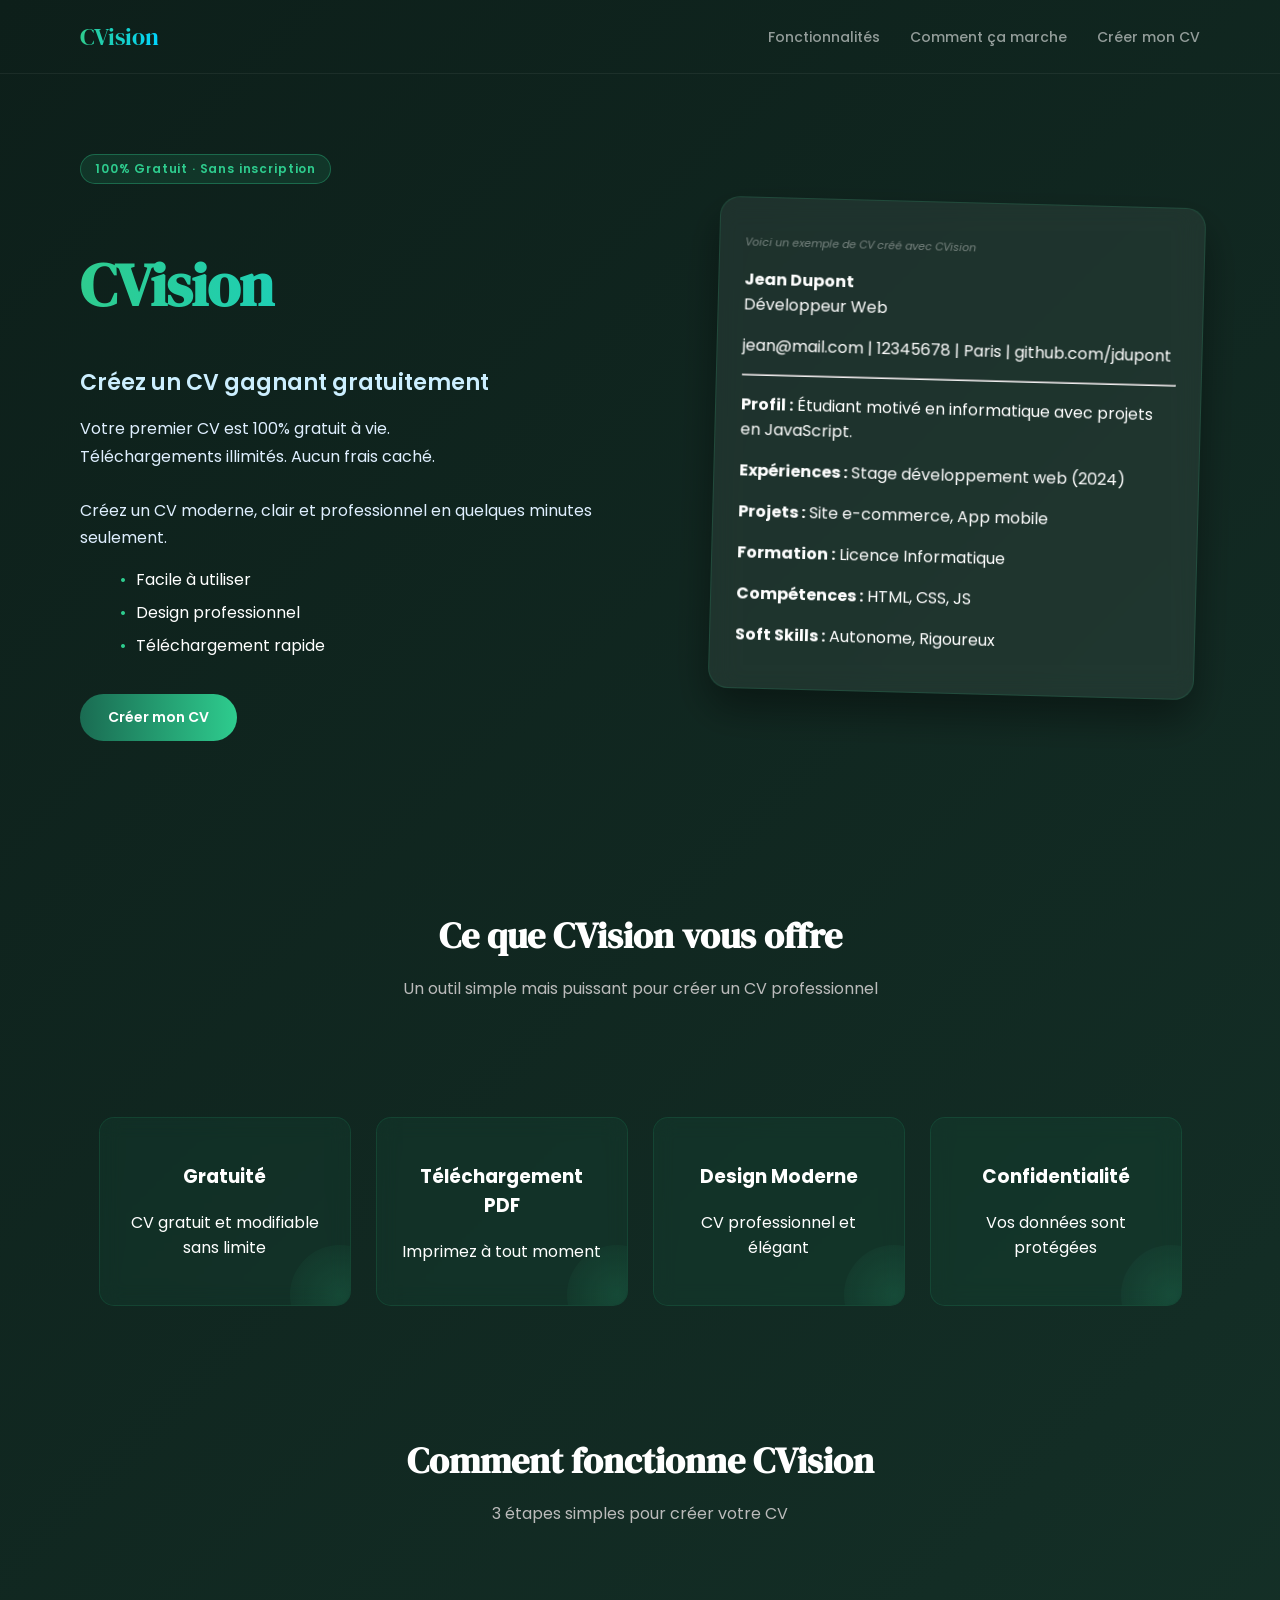
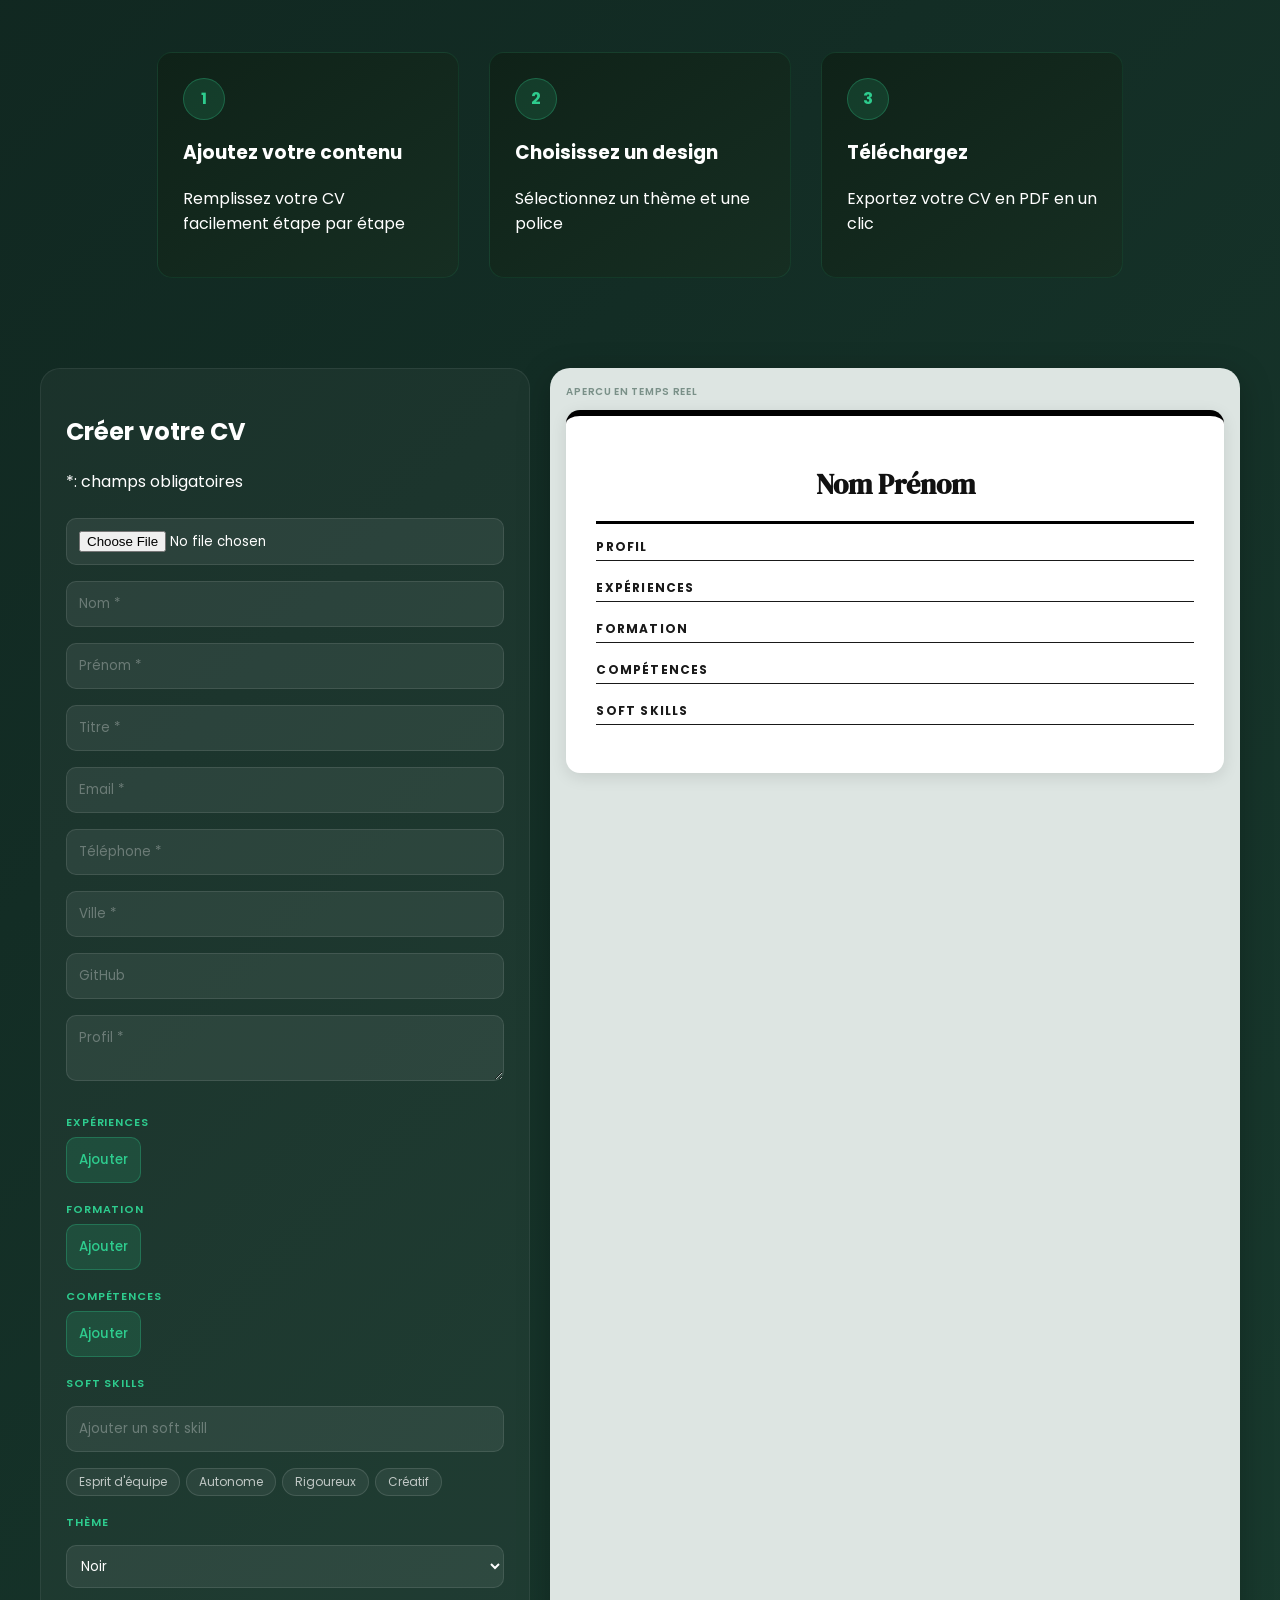
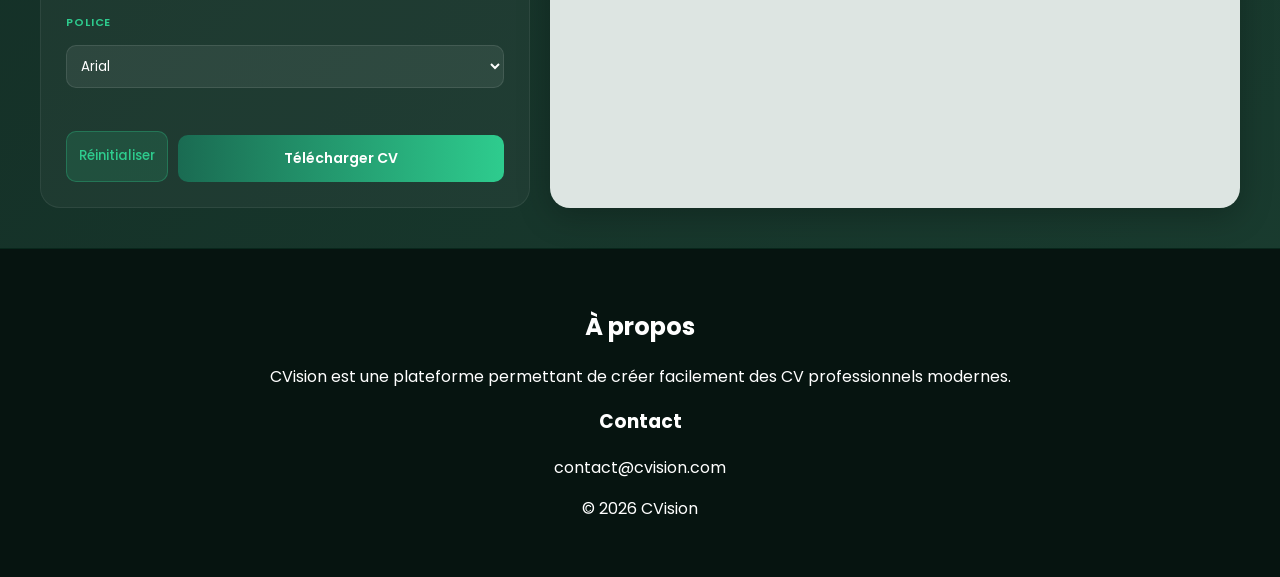
<file: index.html>
<!DOCTYPE html>
<html lang="fr">
<head>
<meta charset="UTF-8">
<title>CVision</title>
<link href="https://fonts.googleapis.com/css2?family=Poppins:wght@400;500;600;700&display=swap" rel="stylesheet">
<link href="https://fonts.googleapis.com/css2?family=DM+Serif+Display:ital@0;1&display=swap" rel="stylesheet">
<link rel="stylesheet" href="style.css">
</head>
<body>

<!-- nav -->
<nav>
  <span class="logo">CVision</span>
  <ul>
    <li><a href="#features">Fonctionnalités</a></li>
    <li><a href="#how">Comment ça marche</a></li>
    <li><a href="#editeur">Créer mon CV</a></li>
  </ul>
</nav>

<!--en-tête du site-->
<div class="hero">

  <div class="hero-left">
    <div class="hero-badge">100% Gratuit · Sans inscription</div>
    <h1>CVision</h1>

    <p class="slogan">
      Créez un CV gagnant gratuitement
    </p>

    <p class="desc">
      Votre premier CV est 100% gratuit à vie.<br>
      Téléchargements illimités. Aucun frais caché.<br><br>
      Créez un CV moderne, clair et professionnel en quelques minutes seulement.
    </p>

    <ul class="hero-points">
      <li>Facile à utiliser</li>
      <li>Design professionnel</li>
      <li>Téléchargement rapide</li>
    </ul>

    <button class="btn-hero" onclick="document.getElementById('editeur').scrollIntoView({behavior:'smooth'})">Créer mon CV</button>
  </div>

  <div class="hero-right">
    <!-- exemple de cv genere avec cvision -->
    <p class="hero-right-label">Voici un exemple de CV créé avec CVision</p>
    <p><b>Jean Dupont</b><br>Développeur Web</p>
    <p>jean@mail.com | 12345678 | Paris | github.com/jdupont</p>

    <hr>

    <p><b>Profil :</b> Étudiant motivé en informatique avec projets en JavaScript.</p>
    <p><b>Expériences :</b> Stage développement web (2024)</p>
    <p><b>Projets :</b> Site e-commerce, App mobile</p>
    <p><b>Formation :</b> Licence Informatique</p>
    <p><b>Compétences :</b> HTML, CSS, JS</p>
    <p><b>Soft Skills :</b> Autonome, Rigoureux</p>
  </div>

</div>

<div id="features" class="section-title">
  <h2>Ce que CVision vous offre</h2>
  <p>Un outil simple mais puissant pour créer un CV professionnel</p>
</div>
<!--fonctionnalités du site-->
<div class="features">

  <div class="card">
    <h3>Gratuité</h3>
    <p>CV gratuit et modifiable sans limite</p>
  </div>

  <div class="card">
    <h3>Téléchargement PDF</h3>
    <p>Imprimez à tout moment</p>
  </div>

  <div class="card">
    <h3>Design Moderne</h3>
    <p>CV professionnel et élégant</p>
  </div>

  <div class="card">
    <h3>Confidentialité</h3>
    <p>Vos données sont protégées</p>
  </div>
</div>

<div id="how" class="section-title">
  <h2>Comment fonctionne CVision</h2>
  <p>3 étapes simples pour créer votre CV</p>
</div>
<div class="steps">
  <div class="step">
    <div class="step-num">1</div>
    <h3>Ajoutez votre contenu</h3>
    <p>Remplissez votre CV facilement étape par étape</p>
  </div>

  <div class="step">
    <div class="step-num">2</div>
    <h3>Choisissez un design</h3>
    <p>Sélectionnez un thème et une police</p>
  </div>

  <div class="step">
    <div class="step-num">3</div>
    <h3>Téléchargez</h3>
    <p>Exportez votre CV en PDF en un clic</p>
  </div>
</div>

<!--corps du site-->
<div class="container" id="editeur">

  <!--formulaire-->
  <div class="formulaire">

    <h2>Créer votre CV</h2>
    <p class="note">*: champs obligatoires</p>

    <input type="file" id="photo" accept="image/*">

    <input id="nom" placeholder="Nom *">
    <input id="prenom" placeholder="Prénom *">
    <input id="titre" placeholder="Titre *">
    <input id="email" type="email" placeholder="Email *">
    <input id="tel" type="tel" pattern="[0-9]{8}" placeholder="Téléphone *">
    <input id="ville" placeholder="Ville *">
    <input id="github" placeholder="GitHub">

    <textarea id="profil" placeholder="Profil *"></textarea>

    <h3>Expériences</h3>
    <div id="expContainer"></div>
    <button onclick="addExp()">Ajouter</button>

    <!-- section formation ajoutee -->
    <h3>Formation</h3>
    <div id="formationContainer"></div>
    <button onclick="addFormation()">Ajouter</button>

    <h3>Compétences</h3>
    <div id="skillContainer"></div>
    <button onclick="addSkill()">Ajouter</button>

    <h3>Soft Skills</h3>
    <input id="softInput" placeholder="Ajouter un soft skill">

    <div id="suggestions">
      <span onclick="addTag('Esprit d\'équipe')">Esprit d'équipe</span>
      <span onclick="addTag('Autonome')">Autonome</span>
      <span onclick="addTag('Rigoureux')">Rigoureux</span>
      <span onclick="addTag('Créatif')">Créatif</span>
    </div>

    <h3>Thème</h3>
    <select onchange="setTheme(this.value)">
      <option value="theme0">Noir</option>
      <option value="theme1">Bleu</option>
      <option value="theme2">Vert</option>
      <option value="theme3">Marron</option>
    </select>

    <h3>Police</h3>
    <select onchange="setFont(this.value)">
      <option value="Arial">Arial</option>
      <option value="Georgia">Georgia</option>
      <option value="Courier New">Courier</option>
    </select>

    <br><br>
    <div class="btn-group">
      <button onclick="resetForm()">Réinitialiser</button>
      <button class="btn-dl" onclick="printCV()">Télécharger CV</button>
    </div>

  </div>

  <!--aperçu du cv-->
  <div class="cv-wrapper">
    <div class="cv-wrapper-label">apercu en temps reel</div>
    <div class="cv theme0" id="cv">

      <!-- photo de profil -->
      <img id="cvPhoto" class="photo">

      <div class="cv-header">
        <h1 id="cvNom">Nom Prénom</h1>
        <p id="cvTitre"></p>
        <p id="cvContact"></p>
      </div>

      <div class="section">
        <h3>Profil</h3>
        <p id="cvProfil"></p>
      </div>

      <div class="section">
        <h3>Expériences</h3>
        <div id="cvExp"></div>
      </div>

      <!-- section formation dans l'apercu -->
      <div class="section">
        <h3>Formation</h3>
        <div id="cvFormation"></div>
      </div>

      <div class="section">
        <h3>Compétences</h3>
        <div id="cvSkills"></div>
      </div>

      <div class="section">
        <h3>Soft Skills</h3>
        <div id="cvSoft"></div>
      </div>

    </div>
  </div>

</div>

<!--pieds de page-->
<div class="footer">
  <h2>À propos</h2>
  <p>CVision est une plateforme permettant de créer facilement des CV professionnels modernes.</p>
  <h3>Contact</h3>
  <p>contact@cvision.com</p>
  <p>© 2026 CVision</p>
</div>

<script src="script.js"></script>
</body>
</html>
</file>
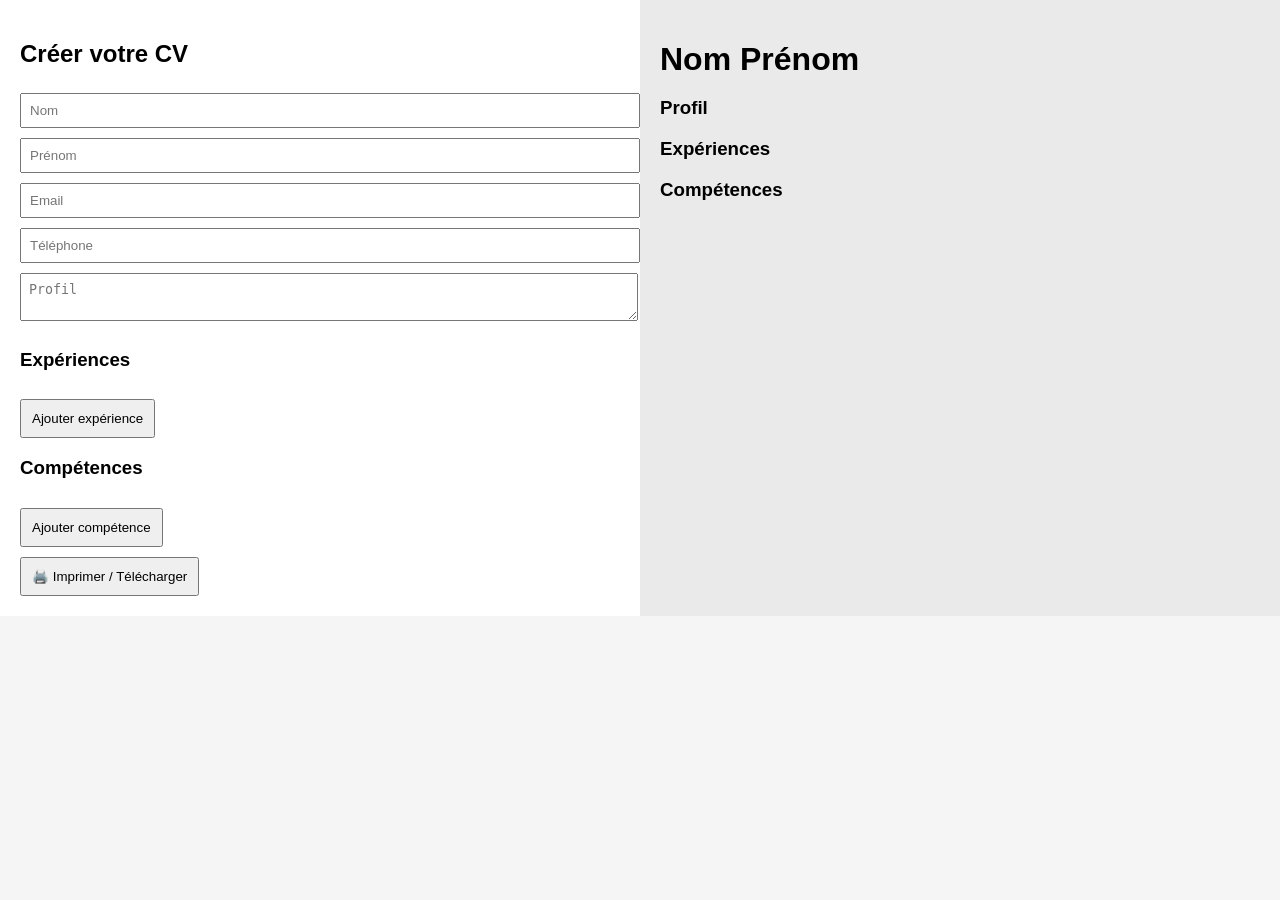
<file: index1.html>
<!DOCTYPE html>
<html lang="fr">
<head>
<meta charset="UTF-8">
<title>Générateur de CV dynamique</title>

<style>
body {
    font-family: Arial;
    margin: 0;
    background: #f5f5f5;
}

.container {
    display: flex;
    flex-wrap: wrap;
}

.formulaire, .cv {
    width: 50%;
    padding: 20px;
    box-sizing: border-box;
}

.formulaire {
    background: #ffffff;
}

.cv {
    background: #eaeaea;
}

input, textarea {
    width: 100%;
    margin: 5px 0;
    padding: 8px;
}

button {
    margin-top: 10px;
    padding: 10px;
    cursor: pointer;
}

h1 {
    margin-bottom: 5px;
}

.section {
    margin-top: 15px;
}

@media(max-width: 768px) {
    .formulaire, .cv {
        width: 100%;
    }
}
</style>

</head>

<body>

<div class="container">

<div class="formulaire">
    <h2>Créer votre CV</h2>

    <input type="text" id="nom" placeholder="Nom">
    <input type="text" id="prenom" placeholder="Prénom">
    <input type="email" id="email" placeholder="Email">
    <input type="text" id="tel" placeholder="Téléphone">

    <textarea id="profil" placeholder="Profil"></textarea>

    <h3>Expériences</h3>
    <button onclick="addExp()">Ajouter expérience</button>
    <div id="expContainer"></div>

    <h3>Compétences</h3>
    <button onclick="addSkill()">Ajouter compétence</button>
    <div id="skillContainer"></div>

    <button onclick="printCV()">🖨️ Imprimer / Télécharger</button>
</div>

<div class="cv" id="cv">
    <h1 id="cvNom">Nom Prénom</h1>
    <p id="cvEmail"></p>
    <p id="cvTel"></p>

    <div class="section">
        <h3>Profil</h3>
        <p id="cvProfil"></p>
    </div>

    <div class="section">
        <h3>Expériences</h3>
        <div id="cvExp"></div>
    </div>

    <div class="section">
        <h3>Compétences</h3>
        <ul id="cvSkills"></ul>
    </div>
</div>

</div>

<script>
document.getElementById("nom").addEventListener("input", updateNom);
document.getElementById("prenom").addEventListener("input", updateNom);

function updateNom() {
    let nom = document.getElementById("nom").value;
    let prenom = document.getElementById("prenom").value;
    document.getElementById("cvNom").textContent = nom + " " + prenom;
}

document.getElementById("email").addEventListener("input", function() {
    document.getElementById("cvEmail").textContent = this.value;
});

document.getElementById("tel").addEventListener("input", function() {
    document.getElementById("cvTel").textContent = this.value;
});

document.getElementById("profil").addEventListener("input", function() {
    document.getElementById("cvProfil").textContent = this.value;
});

function addExp() {
    let input = document.createElement("input");
    input.placeholder = "Nouvelle expérience";

    input.addEventListener("input", function() {
        updateExp();
    });

    document.getElementById("expContainer").appendChild(input);
}

function updateExp() {
    let container = document.getElementById("cvExp");
    container.innerHTML = "";

    let inputs = document.querySelectorAll("#expContainer input");

    inputs.forEach(input => {
        let p = document.createElement("p");
        p.textContent = input.value;
        container.appendChild(p);
    });
}

function addSkill() {
    let input = document.createElement("input");
    input.placeholder = "Nouvelle compétence";

    input.addEventListener("input", function() {
        updateSkills();
    });

    document.getElementById("skillContainer").appendChild(input);
}

function updateSkills() {
    let list = document.getElementById("cvSkills");
    list.innerHTML = "";

    let inputs = document.querySelectorAll("#skillContainer input");

    inputs.forEach(input => {
        let li = document.createElement("li");
        li.textContent = input.value;
        list.appendChild(li);
    });
}

function printCV() {
    window.print();
}
</script>

</body>
</html>
</file>
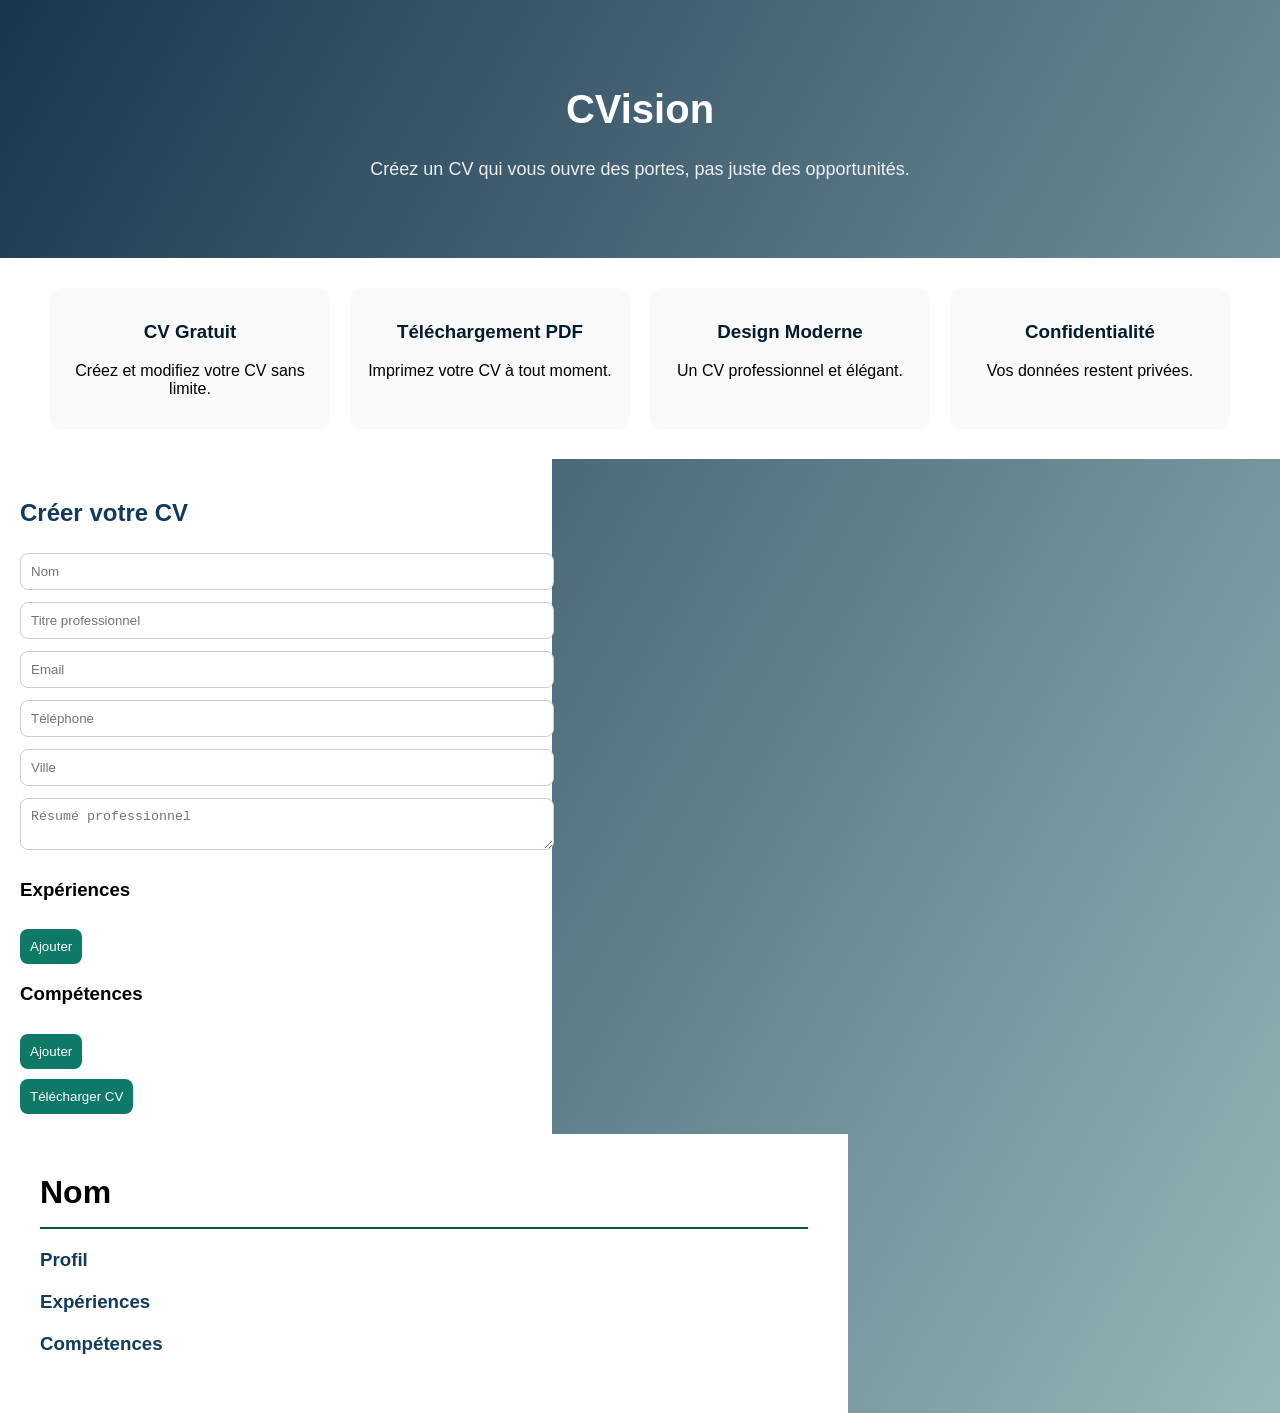
<file: index2.html>
<!DOCTYPE html>
<html lang="fr">
<head>
<meta charset="UTF-8">
<title>CVision - Générateur de CV</title>

<style>

body {
    margin: 0;
    font-family: 'Segoe UI', sans-serif;
    background: linear-gradient(120deg, #1a364f, #97b7b9);
}

.hero {
    text-align: center;
    color: white;
    padding: 60px 20px;
}

.hero h1 {
    font-size: 40px;
}

.hero p {
    font-size: 18px;
    opacity: 0.9;
}

.features {
    display: flex;
    flex-wrap: wrap;
    justify-content: center;
    background: white;
    padding: 30px;
    gap: 20px;
}

.feature {
    width: 250px;
    background: #f9f9f9;
    padding: 15px;
    border-radius: 12px;
    text-align: center;
    transition: 0.3s;
}

.feature:hover {
    transform: translateY(-5px);
}

.feature h3 {
    color: #021b31;;
}

/*main*/
.container {
    display: flex;
    flex-wrap: wrap;
}

.formulaire {
    width: 40%;
    background: #ffffff;
    padding: 20px;
}

.formulaire h2 {
    color: #113a5e;;
}

.cv {
    width: 60%;
    background: white;
    padding: 40px;
}

input, textarea {
    width: 100%;
    margin: 6px 0;
    padding: 10px;
    border-radius: 8px;
    border: 1px solid #ccc;
}

button {
    padding: 10px;
    margin-top: 10px;
    background: #0d7966;;
    color: white;
    border: none;
    border-radius: 8px;
    cursor: pointer;
}

button:hover {
    background: #113a5e;;
}

/*design cv*/
.cv-header {
    border-bottom: 2px solid #054e41;
    margin-bottom: 20px;
}

.cv-header h1 {
    margin: 0;
}

.section {
    margin-top: 20px;
}

.section h3 {
    color: #113a5e;
}

/*affichage*/
@media print {
    .hero, .features, .formulaire {
        display: none;
    }

    .cv {
        width: 100%;
    }

    body {
        background: white;
    }
}

@media(max-width: 768px) {
    .formulaire, .cv {
        width: 100%;
    }
}

</style>
</head>

<body>

<div class="hero">
    <h1>CVision</h1>
    <p>Créez un CV qui vous ouvre des portes, pas juste des opportunités.</p>
</div>

<div class="features">
    <div class="feature">
        <h3> CV Gratuit</h3>
        <p>Créez et modifiez votre CV sans limite.</p>
    </div>

    <div class="feature">
        <h3>Téléchargement PDF</h3>
        <p>Imprimez votre CV à tout moment.</p>
    </div>

    <div class="feature">
        <h3> Design Moderne</h3>
        <p>Un CV professionnel et élégant.</p>
    </div>

    <div class="feature">
        <h3> Confidentialité</h3>
        <p>Vos données restent privées.</p>
    </div>
</div>

<div class="container">

<div class="formulaire">
    <h2>Créer votre CV</h2>

    <input id="nom" placeholder="Nom">
    <input id="titre" placeholder="Titre professionnel">
    <input id="email" placeholder="Email">
    <input id="tel" placeholder="Téléphone">
    <input id="ville" placeholder="Ville">

    <textarea id="profil" placeholder="Résumé professionnel"></textarea>

    <h3>Expériences</h3>
    <button onclick="addExp()">Ajouter</button>
    <div id="expContainer"></div>

    <h3>Compétences</h3>
    <button onclick="addSkill()">Ajouter</button>
    <div id="skillContainer"></div>

    <button onclick="printCV()"> Télécharger CV</button>
</div>

<div class="cv" id="cv">

    <div class="cv-header">
        <h1 id="cvNom">Nom</h1>
        <p id="cvTitre"></p>
        <p id="cvContact"></p>
    </div>

    <div class="section">
        <h3>Profil</h3>
        <p id="cvProfil"></p>
    </div>

    <div class="section">
        <h3>Expériences</h3>
        <div id="cvExp"></div>
    </div>

    <div class="section">
        <h3>Compétences</h3>
        <ul id="cvSkills"></ul>
    </div>

</div>

</div>

<script>

document.getElementById("nom").oninput = () =>
    document.getElementById("cvNom").textContent = nom.value;

document.getElementById("titre").oninput = () =>
    document.getElementById("cvTitre").textContent = titre.value;

function updateContact() {
    document.getElementById("cvContact").textContent =
        email.value + " | " + tel.value + " | " + ville.value;
}

email.oninput = updateContact;
tel.oninput = updateContact;
ville.oninput = updateContact;

profil.oninput = () =>
    document.getElementById("cvProfil").textContent = profil.value;

function addExp() {
    let input = document.createElement("input");
    input.placeholder = "Ex: Stage chez X...";
    input.oninput = updateExp;
    expContainer.appendChild(input);
}

function updateExp() {
    cvExp.innerHTML = "";
    document.querySelectorAll("#expContainer input").forEach(i => {
        let p = document.createElement("p");
        p.textContent = "• " + i.value;
        cvExp.appendChild(p);
    });
}

function addSkill() {
    let input = document.createElement("input");
    input.placeholder = "Ex: JavaScript";
    input.oninput = updateSkills;
    skillContainer.appendChild(input);
}

function updateSkills() {
    cvSkills.innerHTML = "";
    document.querySelectorAll("#skillContainer input").forEach(i => {
        let li = document.createElement("li");
        li.textContent = i.value;
        cvSkills.appendChild(li);
    });
}

function printCV() {
    window.print();
}

</script>

</body>
</html>
</file>
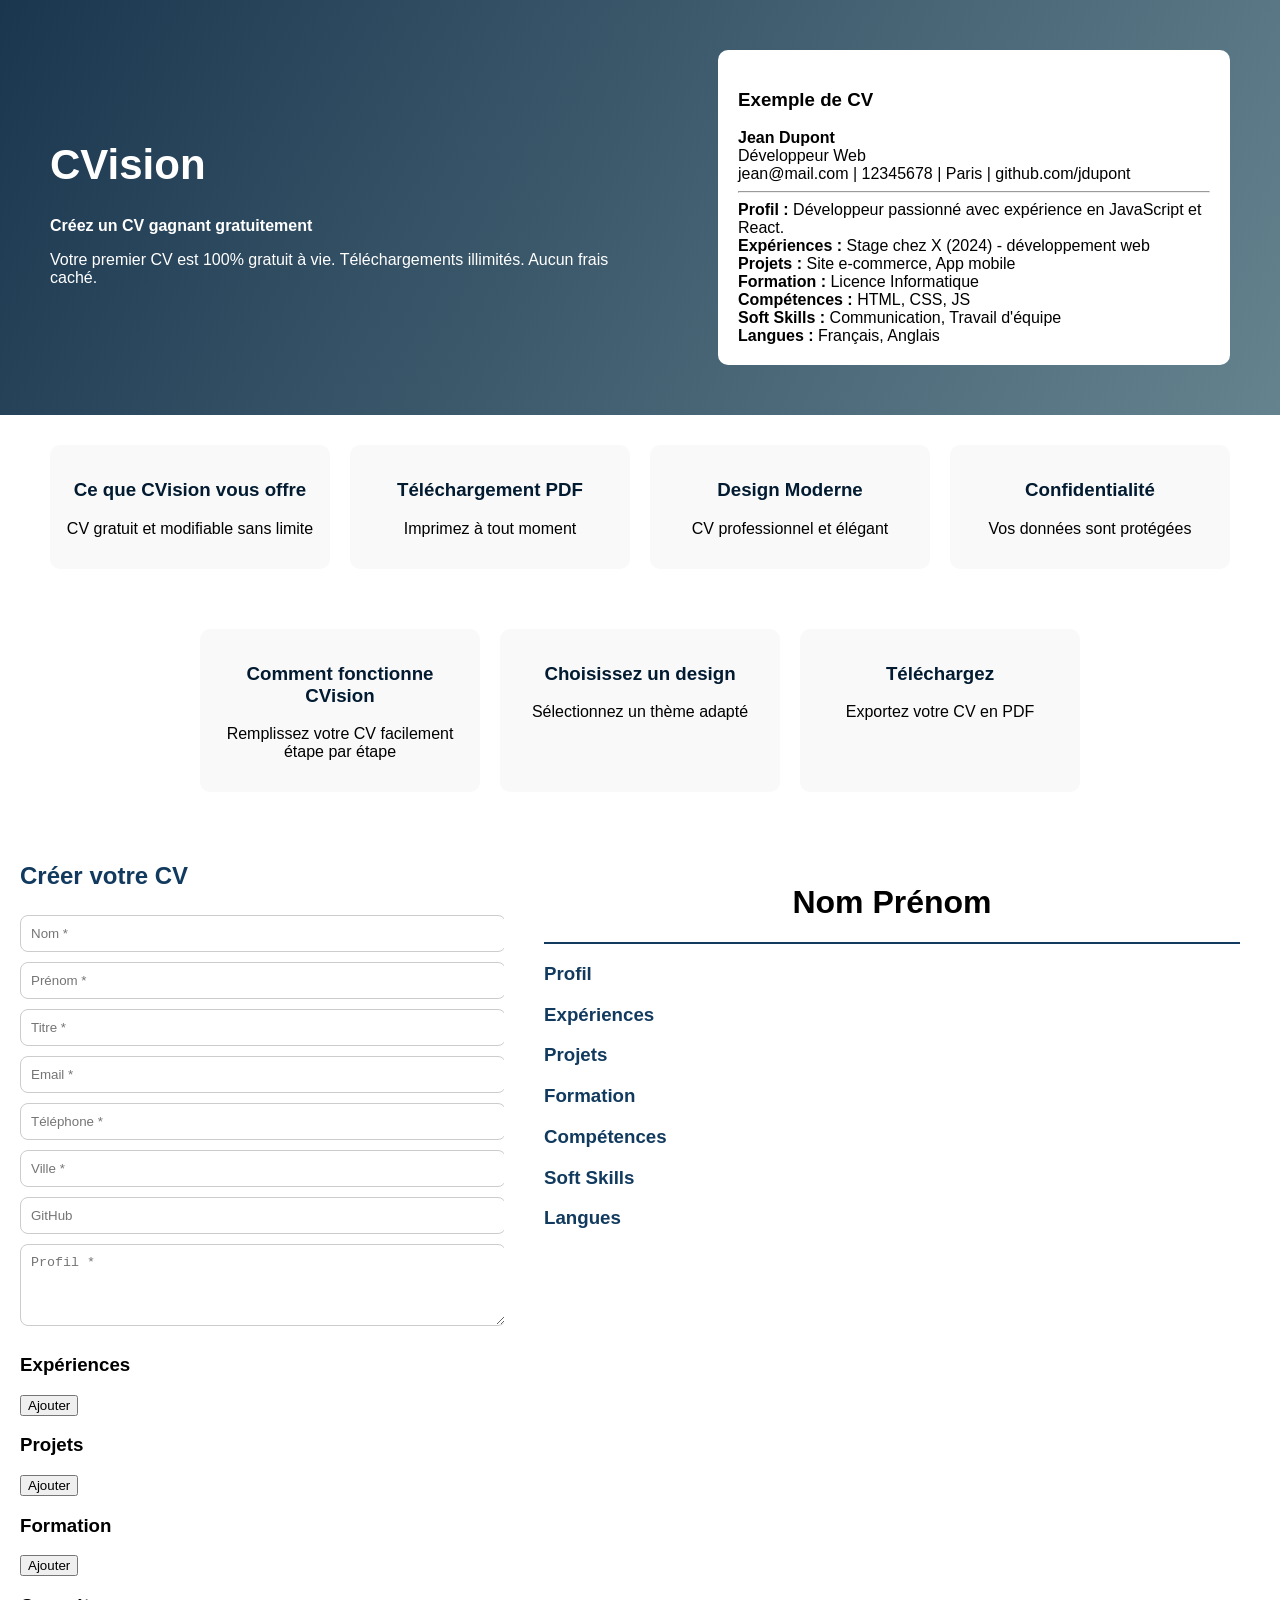
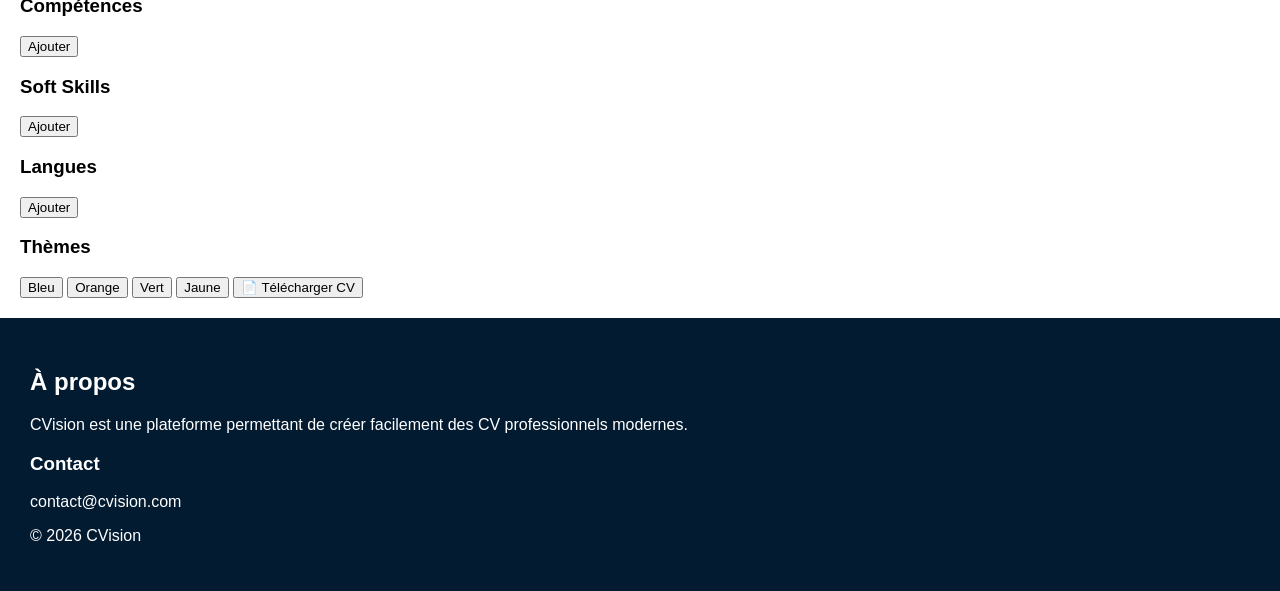
<file: index3.html>
<!DOCTYPE html>
<html lang="fr">
<head>
<meta charset="UTF-8">
<title>CVision</title>

<style>

body {
  margin:0;
  font-family:'Segoe UI',sans-serif;
  background: linear-gradient(120deg, #1a364f, #97b7b9);
}

.hero {
  display:flex;
  justify-content:space-between;
  align-items:center;
  padding:50px;
  color:white;
}

.hero-left {
  width:50%;
}

.hero-left h1 {
  font-size:42px;
}

.hero-left p {
  font-size:16px;
}

/* EXAMPLE CV */
.hero-right {
  width:40%;
  background:white;
  color:black;
  padding:20px;
  border-radius:10px;
}

/* SECTIONS */
.features, .steps {
  background:white;
  padding:30px;
  display:flex;
  justify-content:center;
  gap:20px;
  flex-wrap:wrap;
}

.card {
  width:250px;
  padding:15px;
  background:#f9f9f9;
  border-radius:10px;
  text-align:center;
}

.card h3 {
  color:#021b31;
}

/* MAIN */
.container {
  display:flex;
}

.formulaire {
  width:40%;
  background:white;
  padding:20px;
}

.formulaire h2 {
  color:#113a5e;
}

.cv {
  width:60%;
  background:white;
  padding:40px;
}

/* INPUT */
input, textarea {
  width:100%;
  margin:5px 0;
  padding:10px;
  border-radius:8px;
  border:1px solid #ccc;
}

textarea { min-height:60px; }

/* CV HEADER */
.cv-header {
  text-align:center;
  border-bottom:2px solid #113a5e;
}

.section h3 {
  color:#113a5e;
}

/* THEMES (CV ONLY) */
.theme1 .cv-header {border-color:#113a5e;}
.theme2 .cv-header {border-color:#ff7e5f;}
.theme3 .cv-header {border-color:#43cea2;}
.theme4 .cv-header {border-color:#f7971e;}

/* PRINT */
@media print {
  .hero,.features,.steps,.formulaire,.footer {display:none;}
  body {background:white;}
  .cv {width:100%;}
}

/* FOOTER */
.footer {
  background:#021b31;
  color:white;
  padding:30px;
}

</style>
</head>

<body>

<!-- HERO -->
<div class="hero">
  <div class="hero-left">
    <h1>CVision</h1>
    <p><b>Créez un CV gagnant gratuitement</b></p>
    <p>Votre premier CV est 100% gratuit à vie. Téléchargements illimités. Aucun frais caché.</p>
  </div>

  <div class="hero-right">
    <h3>Exemple de CV</h3>
    <b>Jean Dupont</b><br>
    Développeur Web<br>
    jean@mail.com | 12345678 | Paris | github.com/jdupont
    <hr>
    <b>Profil :</b> Développeur passionné avec expérience en JavaScript et React.
    <br><b>Expériences :</b> Stage chez X (2024) - développement web
    <br><b>Projets :</b> Site e-commerce, App mobile
    <br><b>Formation :</b> Licence Informatique
    <br><b>Compétences :</b> HTML, CSS, JS
    <br><b>Soft Skills :</b> Communication, Travail d'équipe
    <br><b>Langues :</b> Français, Anglais
  </div>
</div>

<!-- FEATURES -->
<div class="features">
  <div class="card"><h3>Ce que CVision vous offre</h3><p>CV gratuit et modifiable sans limite</p></div>
  <div class="card"><h3>Téléchargement PDF</h3><p>Imprimez à tout moment</p></div>
  <div class="card"><h3>Design Moderne</h3><p>CV professionnel et élégant</p></div>
  <div class="card"><h3>Confidentialité</h3><p>Vos données sont protégées</p></div>
</div>

<!-- STEPS -->
<div class="steps">
  <div class="card"><h3>Comment fonctionne CVision</h3><p>Remplissez votre CV facilement étape par étape</p></div>
  <div class="card"><h3>Choisissez un design</h3><p>Sélectionnez un thème adapté</p></div>
  <div class="card"><h3>Téléchargez</h3><p>Exportez votre CV en PDF</p></div>
</div>

<!-- MAIN -->
<div class="container">

<div class="formulaire">
<h2>Créer votre CV</h2>

<input id="nom" placeholder="Nom *">
<input id="prenom" placeholder="Prénom *">
<input id="titre" placeholder="Titre *">
<input id="email" placeholder="Email *">
<input id="tel" placeholder="Téléphone *">
<input id="ville" placeholder="Ville *">
<input id="github" placeholder="GitHub">

<textarea id="profil" placeholder="Profil *"></textarea>

<h3>Expériences</h3><div id="expContainer"></div>
<button onclick="addField('expContainer','Expérience')">Ajouter</button>

<h3>Projets</h3><div id="projContainer"></div>
<button onclick="addField('projContainer','Projet')">Ajouter</button>

<h3>Formation</h3><div id="formContainer"></div>
<button onclick="addField('formContainer','Formation')">Ajouter</button>

<h3>Compétences</h3><div id="skillContainer"></div>
<button onclick="addField('skillContainer','Compétence')">Ajouter</button>

<h3>Soft Skills</h3><div id="softContainer"></div>
<button onclick="addField('softContainer','Soft Skill')">Ajouter</button>

<h3>Langues</h3><div id="langContainer"></div>
<button onclick="addField('langContainer','Langue')">Ajouter</button>

<h3>Thèmes</h3>
<button onclick="setTheme('theme1')">Bleu</button>
<button onclick="setTheme('theme2')">Orange</button>
<button onclick="setTheme('theme3')">Vert</button>
<button onclick="setTheme('theme4')">Jaune</button>

<button onclick="printCV()">📄 Télécharger CV</button>

</div>

<div class="cv theme1" id="cv">

<div class="cv-header">
<h1 id="cvNom">Nom Prénom</h1>
<p id="cvTitre"></p>
<p id="cvContact"></p>
</div>

<div class="section"><h3>Profil</h3><p id="cvProfil"></p></div>
<div class="section"><h3>Expériences</h3><div id="cvExp"></div></div>
<div class="section"><h3>Projets</h3><div id="cvProj"></div></div>
<div class="section"><h3>Formation</h3><div id="cvForm"></div></div>
<div class="section"><h3>Compétences</h3><div id="cvSkills"></div></div>
<div class="section"><h3>Soft Skills</h3><div id="cvSoft"></div></div>
<div class="section"><h3>Langues</h3><div id="cvLang"></div></div>

</div>

</div>

<!--pieds de page-->
<div class="footer">
<h2>À propos</h2>
<p>CVision est une plateforme permettant de créer facilement des CV professionnels modernes.</p>

<h3>Contact</h3>
<p>contact@cvision.com</p>

<p>© 2026 CVision</p>
</div>

<script>

function updateNom(){
  cvNom.textContent = prenom.value + " " + nom.value;
}

nom.oninput = updateNom;
prenom.oninput = updateNom;

titre.oninput = ()=> cvTitre.textContent = titre.value;

function updateContact(){
  cvContact.textContent =
    email.value+" | "+tel.value+" | "+ville.value +
    (github.value ? " | "+github.value : "");
}

email.oninput = updateContact;
tel.oninput = updateContact;
ville.oninput = updateContact;
github.oninput = updateContact;

profil.oninput = ()=> cvProfil.textContent = profil.value;

function addField(id,label){
  let i=document.createElement("textarea");
  i.placeholder=label;
  i.oninput=()=>updateSection(id);
  document.getElementById(id).appendChild(i);
}

function updateSection(id){
  let map={
    expContainer:"cvExp",
    projContainer:"cvProj",
    formContainer:"cvForm",
    skillContainer:"cvSkills",
    softContainer:"cvSoft",
    langContainer:"cvLang"
  };

  let target=document.getElementById(map[id]);
  target.innerHTML="";

  document.querySelectorAll("#"+id+" textarea").forEach(el=>{
    let p=document.createElement("p");
    p.textContent="• "+el.value;
    target.appendChild(p);
  });
}

function setTheme(t){
  cv.className="cv "+t;
}

function validate(){
  let req=["nom","prenom","titre","email","tel","ville","profil"];
  for(let r of req){
    if(!document.getElementById(r).value){
      alert("Remplissez les champs obligatoires !");
      return false;
    }
  }
  return true;
}

function printCV(){
  if(!validate()) return;
  window.print();
}

</script>

</body>
</html>
</file>
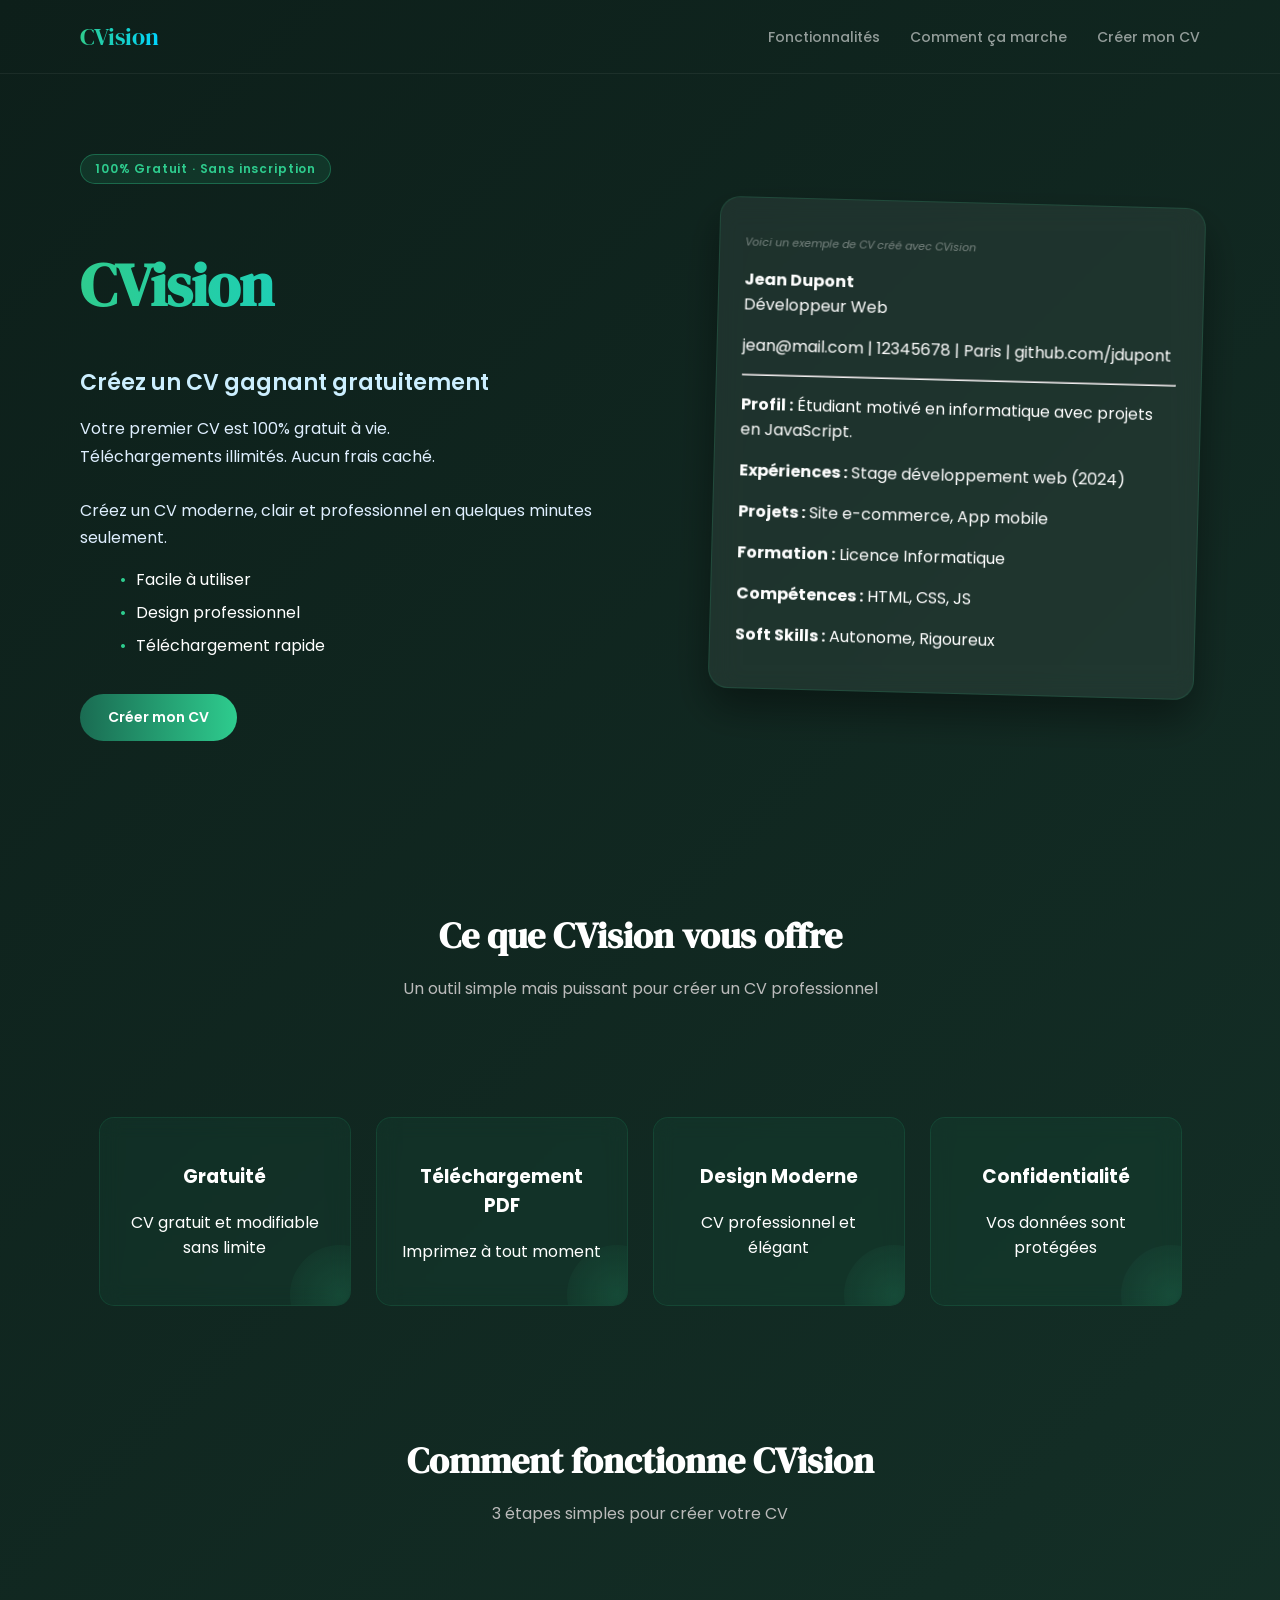
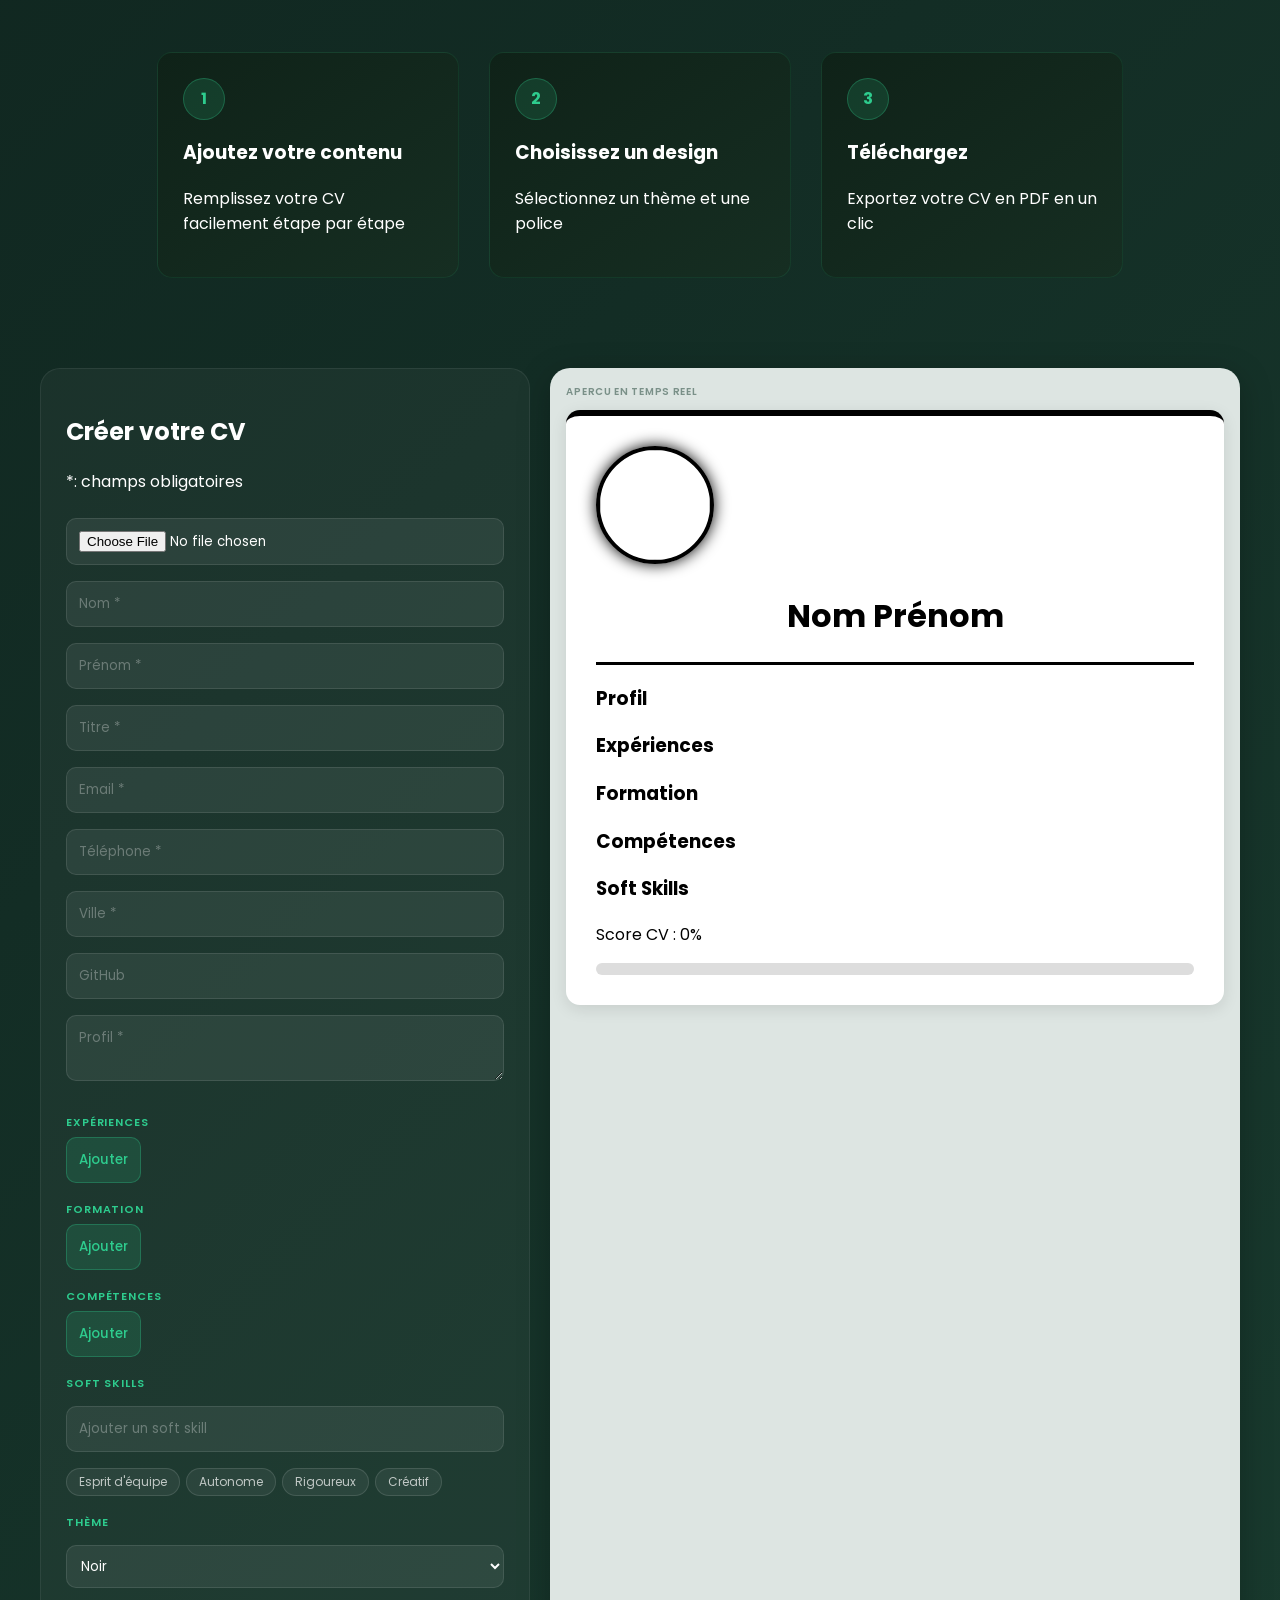
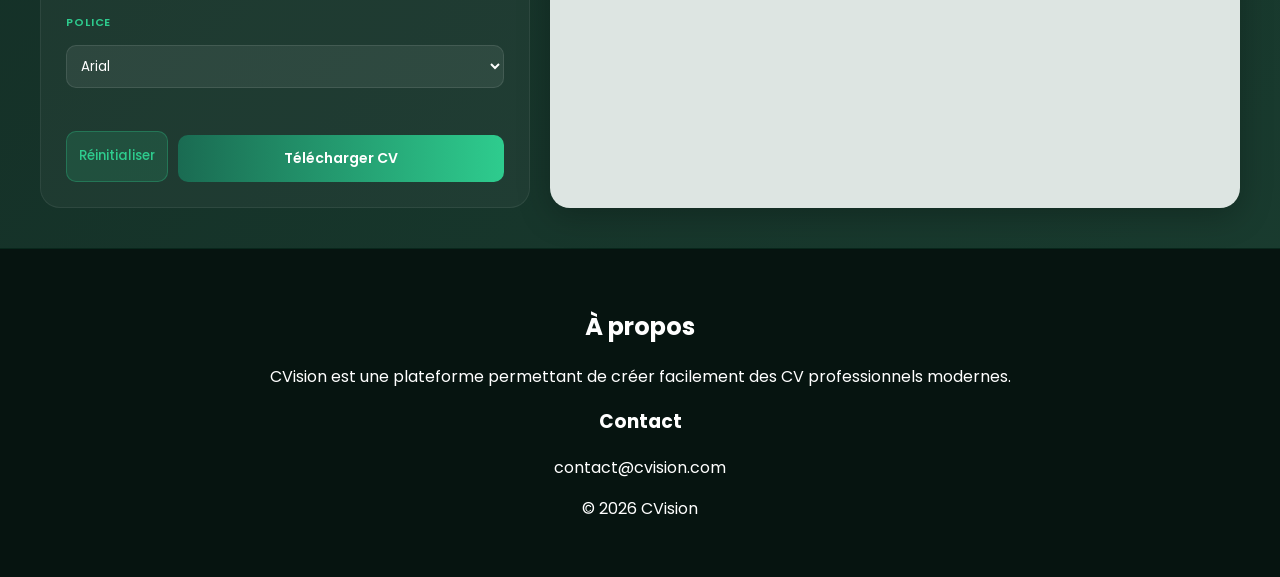
<file: index7.html>
<!DOCTYPE html>
<html lang="fr">
<head>
<meta charset="UTF-8">
<title>CVision</title>
<link href="https://fonts.googleapis.com/css2?family=Poppins:wght@400;500;600;700&display=swap" rel="stylesheet">
<link href="https://fonts.googleapis.com/css2?family=DM+Serif+Display:ital@0;1&display=swap" rel="stylesheet">

<style>

body {
  margin:0;
  font-family: 'Poppins', sans-serif;
  background: linear-gradient(135deg, #0d1f1a, #132d25, #1a3d30);
  color:#fff;
}

/* nav */
nav {
  display:flex;
  justify-content:space-between;
  align-items:center;
  padding:20px 80px;
  border-bottom: 1px solid rgba(255,255,255,0.06);
}

nav .logo {
  font-family: 'DM Serif Display', serif;
  font-size:24px;
  background: linear-gradient(90deg, #2ecc8e, #00d4ff);
  -webkit-background-clip:text;
  -webkit-text-fill-color:transparent;
}

nav ul {
  display:flex;
  gap:30px;
  list-style:none;
  padding:0;
  margin:0;
}

nav ul a {
  color:rgba(255,255,255,0.55);
  text-decoration:none;
  font-size:14px;
  font-weight:500;
  transition: color 0.2s;
}

nav ul a:hover {
  color:#fff;
}

/* HERO */
.hero {
  display:flex;
  justify-content:space-between;
  align-items:center;
  padding:80px;
  gap:50px;
}

.hero-left h1 {
  font-family: 'DM Serif Display', serif;
  font-size:60px;
  background: linear-gradient(90deg, #2ecc8e, #00d4ff);
  -webkit-background-clip: text;
  -webkit-text-fill-color: transparent;
  /* lettre-spacing plus elegant */
  letter-spacing:-1px;
}

.slogan {
  font-size:22px;
  font-weight:600;
  margin:15px 0;
  color:#ccefff;
}

.desc {
  font-size:16px;
  line-height:1.7;
  color:#dfefff;
}

.hero-points li {
  margin:8px 0;
  list-style:none;
}

.hero-points li::before {
  content:"•";
  margin-right:10px;
  color:#2ecc8e;
}

/*badge 100% gratuit*/
.hero-badge {
  display:inline-block;
  background: rgba(46,204,142,0.12);
  border: 1px solid rgba(46,204,142,0.35);
  color:#2ecc8e;
  font-size:12px;
  font-weight:600;
  letter-spacing:0.07em;
  padding:5px 14px;
  border-radius:100px;
  margin-bottom:20px;
}

/*bouton principal*/
.btn-hero {
  margin-top:20px;
  background: linear-gradient(90deg, #1a6b52, #2ecc8e);
  color:#fff;
  border:none;
  padding:13px 28px;
  border-radius:100px;
  font-family:'Poppins',sans-serif;
  font-size:14px;
  font-weight:600;
  cursor:pointer;
  transition: all 0.25s;
}

.btn-hero:hover {
  transform: translateY(-2px);
  box-shadow: 0 10px 24px rgba(46,204,142,0.4);
}

.hero-right {
  width:40%;
  background: rgba(255,255,255,0.06);
  backdrop-filter: blur(15px);
  padding:25px;
  border-radius:20px;
  box-shadow: 0 20px 40px rgba(0,0,0,0.4);
  color:#fff;
  border: 1px solid rgba(46,204,142,0.15);
  /* legere rotation pour effet carte */
  transform: rotate(1.5deg);
  transition: transform 0.3s;
}

.hero-right:hover {
  transform: rotate(0deg) scale(1.01);
}

/*exemple*/
.hero-right-label {
  font-size:11px;
  font-style:italic;
  color:rgba(255,255,255,0.4);
  margin-bottom:12px;
}

/* TITLES */
.section-title {
  text-align:center;
  padding:60px 20px;
}

.section-title h2 {
  font-family: 'DM Serif Display', serif;
  font-size:36px;
  margin-bottom:8px;
}

.section-title p {
  color:#bbb;
}

/* FEATURES */
.features {
  display:flex;
  justify-content:center;
  gap:25px;
  padding:40px;
}

.card {
  background: rgba(46,204,142,0.06);
  padding:25px;
  border-radius:15px;
  backdrop-filter: blur(10px);
  transition:0.3s;
  width:200px;
  text-align:center;
  border: 1px solid rgba(46,204,142,0.12);
  /* pseudo-element lueur interne */
  position:relative;
  overflow:hidden;
}

/* lueur de fond au hover */
.card::before {
  content:'';
  position:absolute;
  bottom:-40px;
  right:-40px;
  width:100px;
  height:100px;
  background: radial-gradient(circle, rgba(46,204,142,0.15), transparent);
  border-radius:50%;
  transition: transform 0.3s;
}

.card:hover {
  transform:translateY(-10px) scale(1.05);
  border-color: rgba(46,204,142,0.4);
  background: rgba(46,204,142,0.1);
}

.card:hover::before {
  transform: scale(2);
}

/* STEPS */
.steps {
  display:flex;
  justify-content:center;
  gap:30px;
  padding:50px;
}

.step {
  width:250px;
  padding:25px;
  border-radius:15px;
  background: linear-gradient(145deg, #0f2218, #162e22);
  border: 1px solid rgba(46,204,142,0.12);
  transition: border-color 0.3s;
}

.step:hover {
  border-color: rgba(46,204,142,0.3);
}

/*num de step */
.step-num {
  width:40px;
  height:40px;
  background: rgba(46,204,142,0.15);
  border: 1px solid rgba(46,204,142,0.3);
  border-radius:50%;
  display:flex;
  align-items:center;
  justify-content:center;
  font-weight:700;
  font-size:16px;
  color:#2ecc8e;
  margin-bottom:14px;
}

.container {
  display:flex;
  gap:20px;
  padding:40px;
}

.formulaire {
  width:40%;
  background: rgba(255,255,255,0.04);
  padding:25px;
  border-radius:20px;
  border: 1px solid rgba(255,255,255,0.07);
  /* formulaire fixe pendant le scroll */
  position:sticky;
  top:20px;
  align-self:flex-start;
}

.formulaire h3 {
  font-size:11px;
  font-weight:600;
  letter-spacing:0.08em;
  text-transform:uppercase;
  color:#2ecc8e;
  margin:18px 0 6px;
}

.cv-wrapper {
  width:60%;
  background:#dde5e2;
  border-radius:20px;
  padding:16px;
  box-shadow: 0 8px 32px rgba(0,0,0,0.25);
}

.cv-wrapper-label {
  font-size:10px;
  font-weight:600;
  letter-spacing:0.07em;
  text-transform:uppercase;
  color:#7a9088;
  margin-bottom:10px;
}

.cv {
  width:100%;
  background:white;
  color:black;
  padding:30px;
  border-radius:14px;
  border-top:6px solid var(--c);
  box-sizing:border-box;
  box-shadow: 0 4px 16px rgba(0,0,0,0.1);
}

.cv-header {
  text-align:center;
  border-bottom:3px solid var(--c);
}

.section h3 {
  color: var(--c);
}

/* THEMES */
.theme0 { --c:#000; }
.theme1 { --c:#2f404a; }
.theme2 { --c:#01360f; }
.theme3 { --c:#311810; }

/* INPUTS */
input, textarea {
  width:100%;
  margin:8px 0;
  padding:12px;
  border-radius:10px;
  border: 1px solid rgba(255,255,255,0.1);
  background: rgba(255,255,255,0.07);
  color:white;
  transition: border-color 0.2s;
  outline: none;
  box-sizing: border-box;
  font-family:'Poppins',sans-serif;
}

input:focus, textarea:focus {
  border-color: rgba(46,204,142,0.5);
}

input::placeholder, textarea::placeholder {
  color: rgba(255,255,255,0.3);
}

select {
  background: rgba(255,255,255,0.07);
  color:white;
  border: 1px solid rgba(255,255,255,0.1);
  border-radius:10px;
  padding:10px;
  width:100%;
  margin:8px 0;
  outline:none;
  font-family:'Poppins',sans-serif;
}

select option {
  color:black;
}

/* BUTTON */
button {
  background: rgba(46,204,142,0.15);
  color:#2ecc8e;
  border: 1px solid rgba(46,204,142,0.3);
  padding:12px;
  border-radius:10px;
  cursor:pointer;
  transition: all 0.2s;
  font-family:'Poppins',sans-serif;
  font-weight:500;
}

button:hover {
  background: rgba(46,204,142,0.25);
  transform: translateY(-2px);
}

.btn-dl {
  background: linear-gradient(90deg, #1a6b52, #2ecc8e);
  color:#fff;
  border:none;
  width:100%;
  padding:13px;
  font-size:14px;
  font-weight:600;
  border-radius:10px;
  margin-top:4px;
}

.btn-dl:hover {
  box-shadow: 0 8px 20px rgba(46,204,142,0.35);
  transform: translateY(-2px);
}

.btn-group {
  display:flex;
  gap:10px;
  margin-top:10px;
}

/*champs dynamiques*/
.dynamic-field {
  background: rgba(255,255,255,0.05);
  border: 1px solid rgba(255,255,255,0.08);
  border-radius:10px;
  padding:10px;
  margin-bottom:8px;
  position:relative;
}

/*btn supprimer champ*/
.rm-btn {
  position:absolute;
  top:8px;
  right:8px;
  background: rgba(220,50,50,0.2);
  border:none;
  color:rgba(255,100,100,0.9);
  width:20px;
  height:20px;
  border-radius:5px;
  cursor:pointer;
  font-size:12px;
  padding:0;
}

.rm-btn:hover {
  background: rgba(220,50,50,0.4);
  transform:none;
  box-shadow:none;
}

/*suggestions soft skills */
#suggestions {
  display:flex;
  flex-wrap:wrap;
  gap:6px;
  margin:8px 0;
}

#suggestions span {
  background: rgba(255,255,255,0.06);
  border: 1px solid rgba(255,255,255,0.12);
  color:rgba(255,255,255,0.7);
  padding:4px 12px;
  border-radius:100px;
  font-size:12px;
  cursor:pointer;
  transition: all 0.2s;
}

#suggestions span:hover {
  background: rgba(46,204,142,0.14);
  color:#2ecc8e;
  border-color:rgba(46,204,142,0.3);
}

/* SCORE */
.bar {
  width:100%;
  height:12px;
  background:#ddd;
  border-radius:10px;
}

#barFill {
  height:100%;
  width:0%;
  background: linear-gradient(90deg, rgb(186, 4, 4), rgb(175, 87, 4), rgb(24, 214, 24));
  border-radius:10px;
  transition: width 0.5s;
}

/* PHOTO */
.photo {
  width:110px;
  height:110px;
  border-radius:50%;
  border:4px solid var(--c);
  box-shadow:0 0 15px var(--c);
}

/* FOOTER */
.footer {
  text-align:center;
  padding:40px;
  background:#061410;
  border-top: 1px solid rgba(46,204,142,0.1);
}

/* PRINT */
@media print {
  body * { visibility:hidden; }
  .cv, .cv * { visibility:visible; }
  .cv {
    position:absolute;
    left:0;
    top:0;
    width:100%;
  }
}

</style>
</head>
<body>

<!-- nav -->
<nav>
  <span class="logo">CVision</span>
  <ul>
    <li><a href="#features">Fonctionnalités</a></li>
    <li><a href="#how">Comment ça marche</a></li>
    <li><a href="#editeur">Créer mon CV</a></li>
  </ul>
</nav>

<!--en-tête du site-->
<div class="hero">

  <div class="hero-left">
    <div class="hero-badge">100% Gratuit · Sans inscription</div>
    <h1>CVision</h1>

    <p class="slogan">
      Créez un CV gagnant gratuitement
    </p>

    <p class="desc">
      Votre premier CV est 100% gratuit à vie.<br>
      Téléchargements illimités. Aucun frais caché.<br><br>
      Créez un CV moderne, clair et professionnel en quelques minutes seulement.
    </p>

    <ul class="hero-points">
      <li>Facile à utiliser</li>
      <li>Design professionnel</li>
      <li>Téléchargement rapide</li>
    </ul>

    <button class="btn-hero" onclick="document.getElementById('editeur').scrollIntoView({behavior:'smooth'})">Créer mon CV</button>
  </div>

  <div class="hero-right">
    <!-- exemple de cv genere avec cvision -->
    <p class="hero-right-label">Voici un exemple de CV créé avec CVision</p>
    <p><b>Jean Dupont</b><br>Développeur Web</p>
    <p>jean@mail.com | 12345678 | Paris | github.com/jdupont</p>

    <hr>

    <p><b>Profil :</b> Étudiant motivé en informatique avec projets en JavaScript.</p>
    <p><b>Expériences :</b> Stage développement web (2024)</p>
    <p><b>Projets :</b> Site e-commerce, App mobile</p>
    <p><b>Formation :</b> Licence Informatique</p>
    <p><b>Compétences :</b> HTML, CSS, JS</p>
    <p><b>Soft Skills :</b> Autonome, Rigoureux</p>
  </div>

</div>

<div id="features" class="section-title">
  <h2>Ce que CVision vous offre</h2>
  <p>Un outil simple mais puissant pour créer un CV professionnel</p>
</div>
<!--fonctionnalités du site-->
<div class="features">

  <div class="card">
    <h3>Gratuité</h3>
    <p>CV gratuit et modifiable sans limite</p>
  </div>

  <div class="card">
    <h3>Téléchargement PDF</h3>
    <p>Imprimez à tout moment</p>
  </div>

  <div class="card">
    <h3>Design Moderne</h3>
    <p>CV professionnel et élégant</p>
  </div>

  <div class="card">
    <h3>Confidentialité</h3>
    <p>Vos données sont protégées</p>
  </div>
</div>

<div id="how" class="section-title">
  <h2>Comment fonctionne CVision</h2>
  <p>3 étapes simples pour créer votre CV</p>
</div>
<div class="steps">
  <div class="step">
    <div class="step-num">1</div>
    <h3>Ajoutez votre contenu</h3>
    <p>Remplissez votre CV facilement étape par étape</p>
  </div>

  <div class="step">
    <div class="step-num">2</div>
    <h3>Choisissez un design</h3>
    <p>Sélectionnez un thème et une police</p>
  </div>

  <div class="step">
    <div class="step-num">3</div>
    <h3>Téléchargez</h3>
    <p>Exportez votre CV en PDF en un clic</p>
  </div>
</div>

<!--corps du site-->
<div class="container" id="editeur">

  <!--formulaire-->
  <div class="formulaire">

    <h2>Créer votre CV</h2>
    <p class="note">*: champs obligatoires</p>

    <input type="file" id="photo" accept="image/*">

    <input id="nom" placeholder="Nom *">
    <input id="prenom" placeholder="Prénom *">
    <input id="titre" placeholder="Titre *">
    <input id="email" type="email" placeholder="Email *">
    <input id="tel" type="tel" pattern="[0-9]{8}" placeholder="Téléphone *">
    <input id="ville" placeholder="Ville *">
    <input id="github" placeholder="GitHub">

    <textarea id="profil" placeholder="Profil *"></textarea>

    <h3>Expériences</h3>
    <div id="expContainer"></div>
    <button onclick="addExp()">Ajouter</button>

    <!-- section formation ajoutee -->
    <h3>Formation</h3>
    <div id="formationContainer"></div>
    <button onclick="addFormation()">Ajouter</button>

    <h3>Compétences</h3>
    <div id="skillContainer"></div>
    <button onclick="addSkill()">Ajouter</button>

    <h3>Soft Skills</h3>
    <input id="softInput" placeholder="Ajouter un soft skill">

    <div id="suggestions">
      <span onclick="addTag('Esprit d\'équipe')">Esprit d'équipe</span>
      <span onclick="addTag('Autonome')">Autonome</span>
      <span onclick="addTag('Rigoureux')">Rigoureux</span>
      <span onclick="addTag('Créatif')">Créatif</span>
    </div>

    <h3>Thème</h3>
    <select onchange="setTheme(this.value)">
      <option value="theme0">Noir</option>
      <option value="theme1">Bleu</option>
      <option value="theme2">Vert</option>
      <option value="theme3">Marron</option>
    </select>

    <h3>Police</h3>
    <select onchange="setFont(this.value)">
      <option value="Arial">Arial</option>
      <option value="Georgia">Georgia</option>
      <option value="Courier New">Courier</option>
    </select>

    <br><br>
    <div class="btn-group">
      <button onclick="resetForm()">Réinitialiser</button>
      <button class="btn-dl" onclick="printCV()">Télécharger CV</button>
    </div>

  </div>

  <!--aperçu du cv-->
  <div class="cv-wrapper">
    <div class="cv-wrapper-label">apercu en temps reel</div>
    <div class="cv theme0" id="cv">

      <img id="cvPhoto" class="photo">

      <div class="cv-header">
        <h1 id="cvNom">Nom Prénom</h1>
        <p id="cvTitre"></p>
        <p id="cvContact"></p>
      </div>

      <div class="section">
        <h3>Profil</h3>
        <p id="cvProfil"></p>
      </div>

      <div class="section">
        <h3>Expériences</h3>
        <div id="cvExp"></div>
      </div>

      <!-- section formation dans l'apercu -->
      <div class="section">
        <h3>Formation</h3>
        <div id="cvFormation"></div>
      </div>

      <div class="section">
        <h3>Compétences</h3>
        <div id="cvSkills"></div>
      </div>

      <div class="section">
        <h3>Soft Skills</h3>
        <div id="cvSoft"></div>
      </div>

      <div class="score-box">
        <p id="scoreText">Score CV : 0%</p>
        <div class="bar"><div id="barFill"></div></div>
      </div>

    </div>
  </div>

</div>

<!--pieds de page-->
<div class="footer">
  <h2>À propos</h2>
  <p>CVision est une plateforme permettant de créer facilement des CV professionnels modernes.</p>
  <h3>Contact</h3>
  <p>contact@cvision.com</p>
  <p>© 2026 CVision</p>
</div>

<script>

/* mise a jour en temps reel*/
function updateNom(){
  cvNom.textContent = prenom.value + " " + nom.value;
}
nom.oninput = updateNom;
prenom.oninput = updateNom;

titre.oninput = () => cvTitre.textContent = titre.value;

function updateContact(){
  let parts = [email.value, tel.value, ville.value, github.value].filter(v => v !== "");
  cvContact.textContent = parts.join(" | ");
}
email.oninput = updateContact;
tel.oninput = updateContact;
ville.oninput = updateContact;
github.oninput = updateContact;

profil.oninput = () => cvProfil.textContent = profil.value;

function addExp(){
  const d = document.createElement('div');
  d.className = 'dynamic-field';
  d.innerHTML = `<button class="rm-btn" onclick="this.parentElement.remove(); updateExp()">x</button>
    <input placeholder="Poste (ex: Stage dev web)" oninput="updateExp()">
    <input placeholder="Entreprise · Dates" oninput="updateExp()">`;
  expContainer.appendChild(d);
}

function updateExp(){
  let h = '';
  document.querySelectorAll('#expContainer .dynamic-field').forEach(f => {
    const ins = f.querySelectorAll('input');
    if(ins[0].value) h += `<p><b>${ins[0].value}</b>${ins[1].value ? ' — '+ins[1].value : ''}</p>`;
  });
  cvExp.innerHTML = h;
}

function addFormation(){
  const d = document.createElement('div');
  d.className = 'dynamic-field';
  d.innerHTML = `<button class="rm-btn" onclick="this.parentElement.remove(); updateFormation()">x</button>
    <input placeholder="Diplome (ex: Licence Informatique)" oninput="updateFormation()">
    <input placeholder="Etablissement · Annee" oninput="updateFormation()">`;
  formationContainer.appendChild(d);
}

function updateFormation(){
  let h = '';
  document.querySelectorAll('#formationContainer .dynamic-field').forEach(f => {
    const ins = f.querySelectorAll('input');
    if(ins[0].value) h += `<p><b>${ins[0].value}</b>${ins[1].value ? ' — '+ins[1].value : ''}</p>`;
  });
  cvFormation.innerHTML = h;
}

function addSkill(){
  const d = document.createElement('div');
  d.className = 'dynamic-field';
  d.innerHTML = `<button class="rm-btn" onclick="this.parentElement.remove(); updateSkills()">x</button>
    <input placeholder="Compétence (ex: JavaScript)" oninput="updateSkills()">`;
  skillContainer.appendChild(d);
}

function updateSkills(){
  let h = '';
  document.querySelectorAll('#skillContainer input').forEach(i => {
    if(i.value) h += `<span style="margin-right:10px">• ${i.value}</span>`;
  });
  cvSkills.innerHTML = h;
}

/*soft skills (avec tableau pour eviter les doublons)*/
const softList = [];

function addTag(tag){
  const v = tag || softInput.value.trim();
  if(!v || softList.includes(v)) return;
  softList.push(v);
  renderSoft();
  softInput.value = '';
}

function removeTag(t){
  softList.splice(softList.indexOf(t), 1);
  renderSoft();
}

function renderSoft(){
  cvSoft.innerHTML = softList.map(t =>
    `<span style="margin-right:8px;cursor:pointer" onclick="removeTag('${t}')" title="clic pour supprimer">• ${t}</span>`
  ).join('');
}

softInput.onkeydown = e => { if(e.key === 'Enter'){ e.preventDefault(); addTag(); } };

function setTheme(t){
  cv.className = 'cv ' + t;
}

function setFont(f){
  cv.style.fontFamily = f;
}

/* photo de profil*/
document.getElementById('photo').onchange = function(e){
  const file = e.target.files[0];
  if(!file) return;
  const reader = new FileReader();
  reader.onload = ev => {
    cvPhoto.src = ev.target.result;
    cvPhoto.style.display = 'block';
  };
  reader.readAsDataURL(file);
};

function calcScore(){
  let total = 7, filled = 0;
  ["nom","prenom","titre","email","tel","ville","profil"].forEach(id => {
    if(document.getElementById(id).value !== "") filled++;
  });
  let percent = Math.round((filled/total)*100);
  scoreText.textContent = "Score CV : " + percent + "%";
  barFill.style.width = percent + "%";
}
setInterval(calcScore, 500);

function resetForm(){
  ["nom","prenom","titre","email","tel","ville","github","profil","softInput"].forEach(id => {
    document.getElementById(id).value = '';
  });
  expContainer.innerHTML = '';
  formationContainer.innerHTML = '';
  skillContainer.innerHTML = '';
  softList.length = 0;
  cvPhoto.src = ''; cvPhoto.style.display = 'none';
  cvNom.textContent = 'Nom Prénom';
  cvTitre.textContent = ''; cvContact.textContent = ''; cvProfil.textContent = '';
  cvExp.innerHTML = ''; cvFormation.innerHTML = ''; cvSkills.innerHTML = ''; cvSoft.innerHTML = '';
}

function printCV(){
  const vides = ["nom","prenom","titre","email","tel","ville","profil"].filter(id => document.getElementById(id).value === "");
  if(vides.length > 0){
    alert("Merci de remplir tous les champs obligatoires (*) avant de télécharger.");
    document.getElementById(vides[0]).focus();
    return;
  }
  window.print();
}

</script>
</body>
</html>
</file>
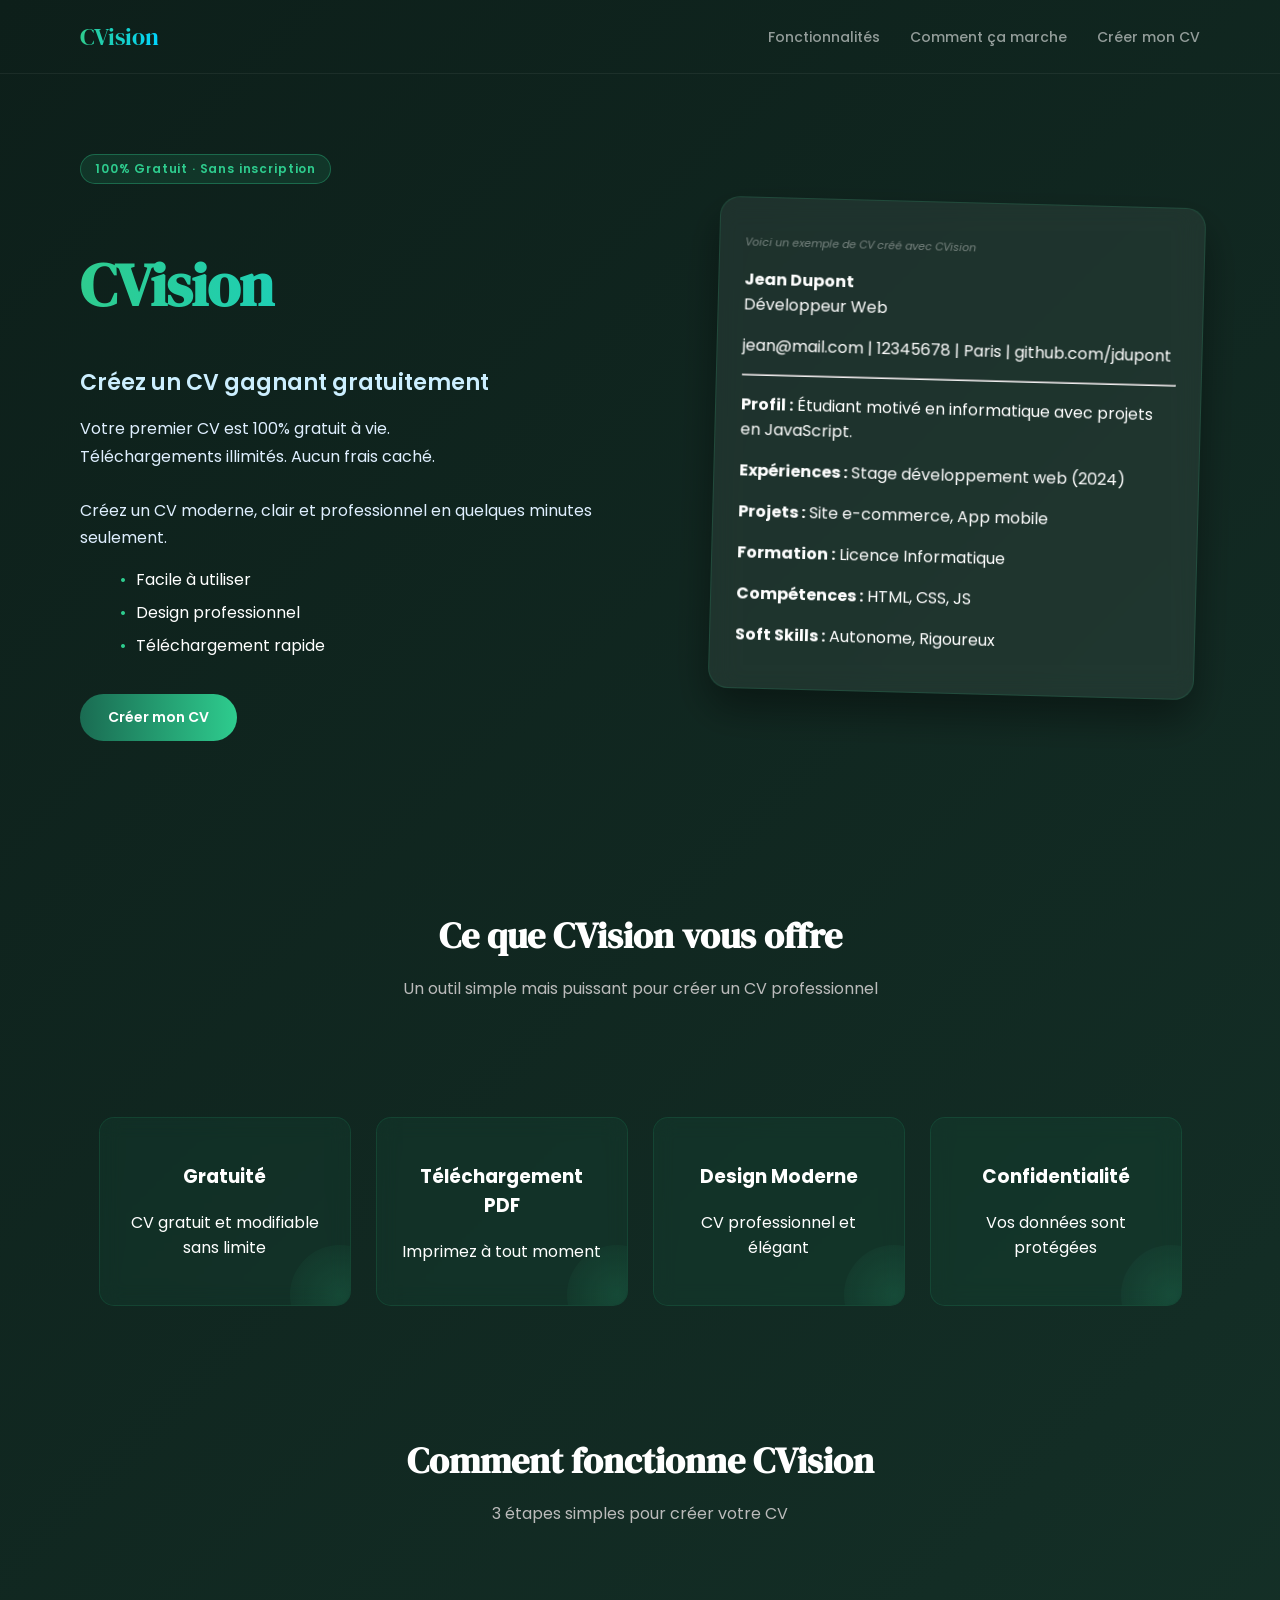
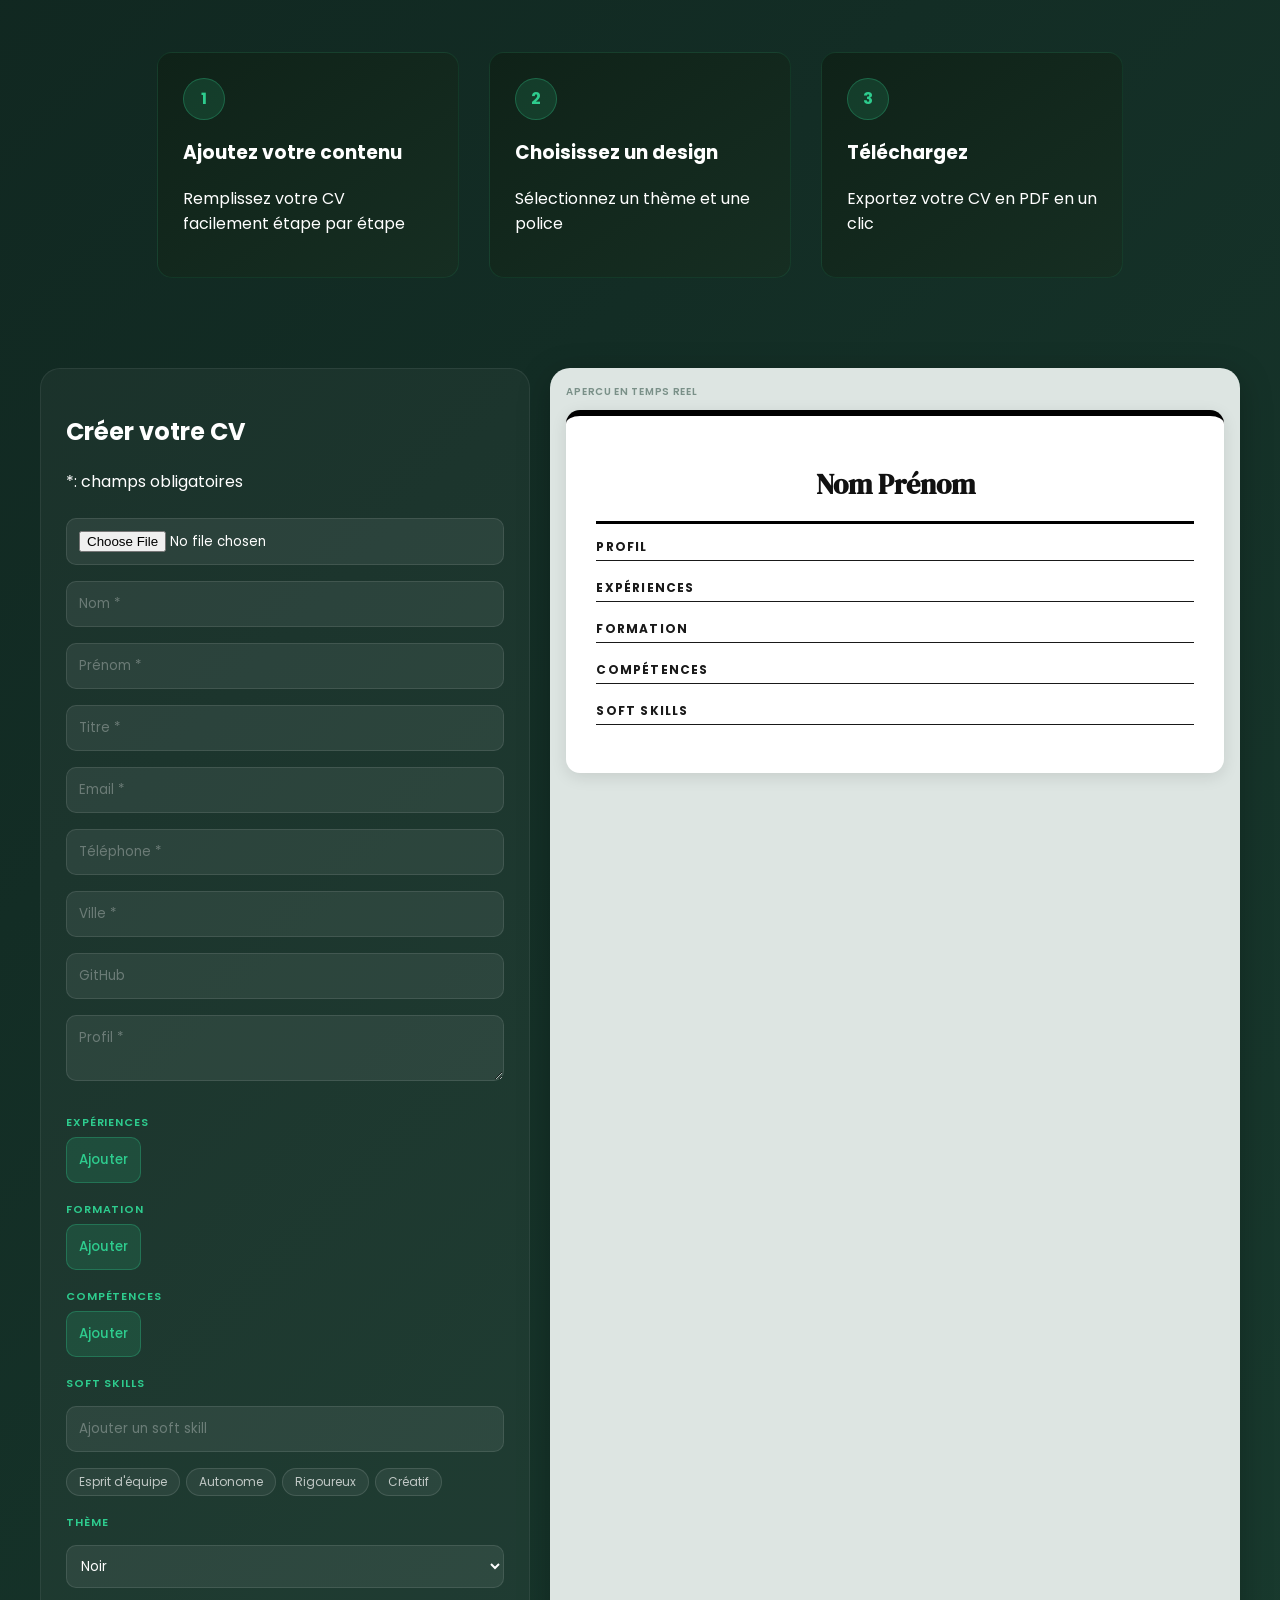
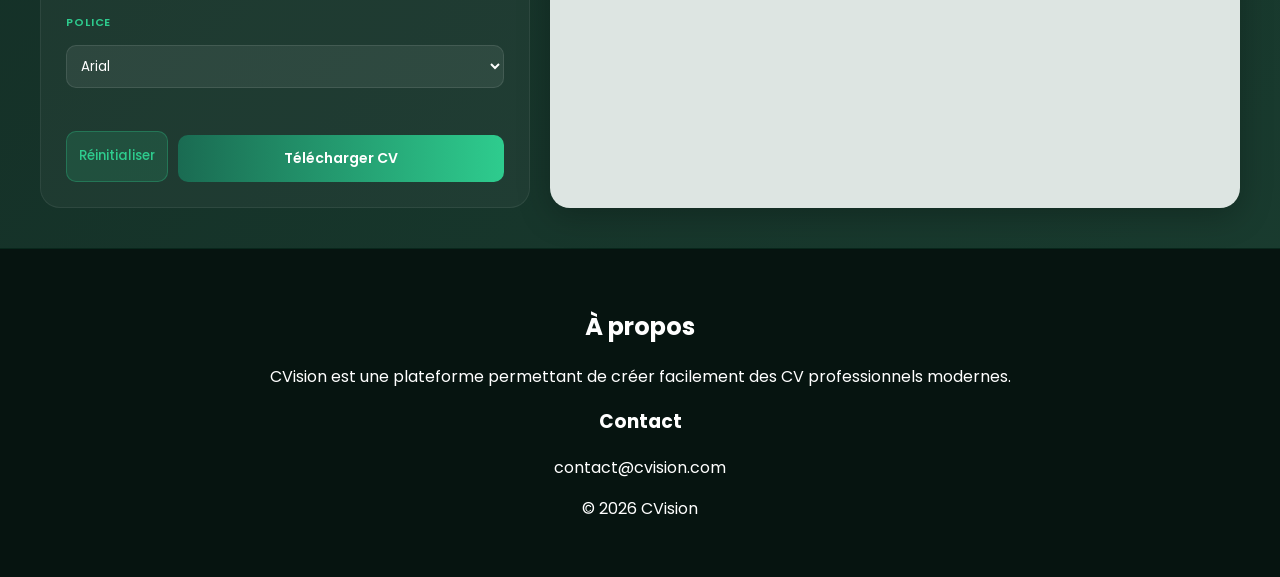
<file: index8.html>
<!DOCTYPE html>
<html lang="fr">
<head>
<meta charset="UTF-8">
<title>CVision</title>
<link href="https://fonts.googleapis.com/css2?family=Poppins:wght@400;500;600;700&display=swap" rel="stylesheet">
<link href="https://fonts.googleapis.com/css2?family=DM+Serif+Display:ital@0;1&display=swap" rel="stylesheet">

<style>

body {
  margin:0;
  font-family: 'Poppins', sans-serif;
  background: linear-gradient(135deg, #0d1f1a, #132d25, #1a3d30);
  color:#fff;
}

/* nav */
nav {
  display:flex;
  justify-content:space-between;
  align-items:center;
  padding:20px 80px;
  border-bottom: 1px solid rgba(255,255,255,0.06);
}

nav .logo {
  font-family: 'DM Serif Display', serif;
  font-size:24px;
  background: linear-gradient(90deg, #2ecc8e, #00d4ff);
  -webkit-background-clip:text;
  -webkit-text-fill-color:transparent;
}

nav ul {
  display:flex;
  gap:30px;
  list-style:none;
  padding:0;
  margin:0;
}

nav ul a {
  color:rgba(255,255,255,0.55);
  text-decoration:none;
  font-size:14px;
  font-weight:500;
  transition: color 0.2s;
}

nav ul a:hover {
  color:#fff;
}

/* HERO */
.hero {
  display:flex;
  justify-content:space-between;
  align-items:center;
  padding:80px;
  gap:50px;
}

.hero-left h1 {
  font-family: 'DM Serif Display', serif;
  font-size:60px;
  background: linear-gradient(90deg, #2ecc8e, #00d4ff);
  -webkit-background-clip: text;
  -webkit-text-fill-color: transparent;
  letter-spacing:-1px;
}

.slogan {
  font-size:22px;
  font-weight:600;
  margin:15px 0;
  color:#ccefff;
}

.desc {
  font-size:16px;
  line-height:1.7;
  color:#dfefff;
}

.hero-points li {
  margin:8px 0;
  list-style:none;
}

.hero-points li::before {
  content:"•";
  margin-right:10px;
  color:#2ecc8e;
}

/*badge 100% gratuit*/
.hero-badge {
  display:inline-block;
  background: rgba(46,204,142,0.12);
  border: 1px solid rgba(46,204,142,0.35);
  color:#2ecc8e;
  font-size:12px;
  font-weight:600;
  letter-spacing:0.07em;
  padding:5px 14px;
  border-radius:100px;
  margin-bottom:20px;
}

/*bouton principal*/
.btn-hero {
  margin-top:20px;
  background: linear-gradient(90deg, #1a6b52, #2ecc8e);
  color:#fff;
  border:none;
  padding:13px 28px;
  border-radius:100px;
  font-family:'Poppins',sans-serif;
  font-size:14px;
  font-weight:600;
  cursor:pointer;
  transition: all 0.25s;
}

.btn-hero:hover {
  transform: translateY(-2px);
  box-shadow: 0 10px 24px rgba(46,204,142,0.4);
}

.hero-right {
  width:40%;
  background: rgba(255,255,255,0.06);
  backdrop-filter: blur(15px);
  padding:25px;
  border-radius:20px;
  box-shadow: 0 20px 40px rgba(0,0,0,0.4);
  color:#fff;
  border: 1px solid rgba(46,204,142,0.15);
  /* legere rotation pour effet carte */
  transform: rotate(1.5deg);
  transition: transform 0.3s;
}

.hero-right:hover {
  transform: rotate(0deg) scale(1.01);
}

/*exemple*/
.hero-right-label {
  font-size:11px;
  font-style:italic;
  color:rgba(255,255,255,0.4);
  margin-bottom:12px;
}

/* TITLES */
.section-title {
  text-align:center;
  padding:60px 20px;
}

.section-title h2 {
  font-family: 'DM Serif Display', serif;
  font-size:36px;
  margin-bottom:8px;
}

.section-title p {
  color:#bbb;
}

/* FEATURES */
.features {
  display:flex;
  justify-content:center;
  gap:25px;
  padding:40px;
}

.card {
  background: rgba(46,204,142,0.06);
  padding:25px;
  border-radius:15px;
  backdrop-filter: blur(10px);
  transition:0.3s;
  width:200px;
  text-align:center;
  border: 1px solid rgba(46,204,142,0.12);
  /* pseudo-element lueur interne */
  position:relative;
  overflow:hidden;
}

/* lueur de fond au hover */
.card::before {
  content:'';
  position:absolute;
  bottom:-40px;
  right:-40px;
  width:100px;
  height:100px;
  background: radial-gradient(circle, rgba(46,204,142,0.15), transparent);
  border-radius:50%;
  transition: transform 0.3s;
}

.card:hover {
  transform:translateY(-10px) scale(1.05);
  border-color: rgba(46,204,142,0.4);
  background: rgba(46,204,142,0.1);
}

.card:hover::before {
  transform: scale(2);
}

/* STEPS */
.steps {
  display:flex;
  justify-content:center;
  gap:30px;
  padding:50px;
}

.step {
  width:250px;
  padding:25px;
  border-radius:15px;
  background: linear-gradient(145deg, #0f2218, #162e22);
  border: 1px solid rgba(46,204,142,0.12);
  transition: border-color 0.3s;
}

.step:hover {
  border-color: rgba(46,204,142,0.3);
}

/*num de step */
.step-num {
  width:40px;
  height:40px;
  background: rgba(46,204,142,0.15);
  border: 1px solid rgba(46,204,142,0.3);
  border-radius:50%;
  display:flex;
  align-items:center;
  justify-content:center;
  font-weight:700;
  font-size:16px;
  color:#2ecc8e;
  margin-bottom:14px;
}

.container {
  display:flex;
  gap:20px;
  padding:40px;
}

.formulaire {
  width:40%;
  background: rgba(255,255,255,0.04);
  padding:25px;
  border-radius:20px;
  border: 1px solid rgba(255,255,255,0.07);
  /* formulaire fixe pendant le scroll */
  position:sticky;
  top:20px;
  align-self:flex-start;
}

.formulaire h3 {
  font-size:11px;
  font-weight:600;
  letter-spacing:0.08em;
  text-transform:uppercase;
  color:#2ecc8e;
  margin:18px 0 6px;
}

/* wrapper de l'apercu cv */
.cv-wrapper {
  width:60%;
  background:#dde5e2;
  border-radius:20px;
  padding:16px;
  box-shadow: 0 8px 32px rgba(0,0,0,0.25);
}

.cv-wrapper-label {
  font-size:10px;
  font-weight:600;
  letter-spacing:0.07em;
  text-transform:uppercase;
  color:#7a9088;
  margin-bottom:10px;
}

.cv {
  width:100%;
  background:white;
  color:black;
  padding:30px;
  border-radius:14px;
  border-top:6px solid var(--c);
  box-sizing:border-box;
  box-shadow: 0 4px 16px rgba(0,0,0,0.1);
}

.cv-header {
  text-align:center;
  border-bottom:3px solid var(--c);
  padding-bottom:14px;
  margin-bottom:14px;
}

/* nom dans le cv */
.cv-header h1 {
  font-family: 'DM Serif Display', serif;
  font-size:28px;
  color:#111;
  margin-bottom:4px;
}

.cv-header p {
  font-size:13px;
  color:#555;
  margin:2px 0;
}

.section {
  margin-bottom:18px;
}

.section h3 {
  color: var(--c);
  font-size:12px;
  font-weight:700;
  letter-spacing:0.1em;
  text-transform:uppercase;
  /* separateur sous les titres de section */
  border-bottom: 1px solid var(--c);
  padding-bottom:4px;
  margin-bottom:8px;
  opacity:0.9;
}

.section p {
  font-size:13px;
  color:#333;
  line-height:1.6;
  margin:4px 0;
}

/* THEMES */
.theme0 { --c:#000; }
.theme1 { --c:#2f404a; }
.theme2 { --c:#01360f; }
.theme3 { --c:#311810; }

/* INPUTS */
input, textarea {
  width:100%;
  margin:8px 0;
  padding:12px;
  border-radius:10px;
  border: 1px solid rgba(255,255,255,0.1);
  background: rgba(255,255,255,0.07);
  color:white;
  transition: border-color 0.2s;
  outline: none;
  box-sizing: border-box;
  font-family:'Poppins',sans-serif;
}

input:focus, textarea:focus {
  border-color: rgba(46,204,142,0.5);
}

input::placeholder, textarea::placeholder {
  color: rgba(255,255,255,0.3);
}

select {
  background: rgba(255,255,255,0.07);
  color:white;
  border: 1px solid rgba(255,255,255,0.1);
  border-radius:10px;
  padding:10px;
  width:100%;
  margin:8px 0;
  outline:none;
  font-family:'Poppins',sans-serif;
}

select option {
  color:black;
}

/* BUTTON */
button {
  background: rgba(46,204,142,0.15);
  color:#2ecc8e;
  border: 1px solid rgba(46,204,142,0.3);
  padding:12px;
  border-radius:10px;
  cursor:pointer;
  transition: all 0.2s;
  font-family:'Poppins',sans-serif;
  font-weight:500;
}

button:hover {
  background: rgba(46,204,142,0.25);
  transform: translateY(-2px);
}

.btn-dl {
  background: linear-gradient(90deg, #1a6b52, #2ecc8e);
  color:#fff;
  border:none;
  width:100%;
  padding:13px;
  font-size:14px;
  font-weight:600;
  border-radius:10px;
  margin-top:4px;
}

.btn-dl:hover {
  box-shadow: 0 8px 20px rgba(46,204,142,0.35);
  transform: translateY(-2px);
}

.btn-group {
  display:flex;
  gap:10px;
  margin-top:10px;
}

/*champs dynamiques*/
.dynamic-field {
  background: rgba(255,255,255,0.05);
  border: 1px solid rgba(255,255,255,0.08);
  border-radius:10px;
  padding:10px;
  margin-bottom:8px;
  position:relative;
}

/*btn supprimer champ*/
.rm-btn {
  position:absolute;
  top:8px;
  right:8px;
  background: rgba(220,50,50,0.2);
  border:none;
  color:rgba(255,100,100,0.9);
  width:20px;
  height:20px;
  border-radius:5px;
  cursor:pointer;
  font-size:12px;
  padding:0;
}

.rm-btn:hover {
  background: rgba(220,50,50,0.4);
  transform:none;
  box-shadow:none;
}

/*suggestions soft skills */
#suggestions {
  display:flex;
  flex-wrap:wrap;
  gap:6px;
  margin:8px 0;
}

#suggestions span {
  background: rgba(255,255,255,0.06);
  border: 1px solid rgba(255,255,255,0.12);
  color:rgba(255,255,255,0.7);
  padding:4px 12px;
  border-radius:100px;
  font-size:12px;
  cursor:pointer;
  transition: all 0.2s;
}

#suggestions span:hover {
  background: rgba(46,204,142,0.14);
  color:#2ecc8e;
  border-color:rgba(46,204,142,0.3);
}

/* PHOTO */
.photo {
  width:110px;
  height:110px;
  border-radius:50%;
  border:4px solid var(--c);
  box-shadow:0 0 15px var(--c);
  /* cachee par defaut si pas de photo */
  display:none;
}

/* FOOTER */
.footer {
  text-align:center;
  padding:40px;
  background:#061410;
  border-top: 1px solid rgba(46,204,142,0.1);
}

/* PRINT */
@media print {
  body * { visibility:hidden; }
  .cv, .cv * { visibility:visible; }
  .cv {
    position:absolute;
    left:0;
    top:0;
    width:100%;
    border-radius:0;
    box-shadow:none;
  }
}

</style>
</head>
<body>

<!-- nav -->
<nav>
  <span class="logo">CVision</span>
  <ul>
    <li><a href="#features">Fonctionnalités</a></li>
    <li><a href="#how">Comment ça marche</a></li>
    <li><a href="#editeur">Créer mon CV</a></li>
  </ul>
</nav>

<!--en-tête du site-->
<div class="hero">

  <div class="hero-left">
    <div class="hero-badge">100% Gratuit · Sans inscription</div>
    <h1>CVision</h1>

    <p class="slogan">
      Créez un CV gagnant gratuitement
    </p>

    <p class="desc">
      Votre premier CV est 100% gratuit à vie.<br>
      Téléchargements illimités. Aucun frais caché.<br><br>
      Créez un CV moderne, clair et professionnel en quelques minutes seulement.
    </p>

    <ul class="hero-points">
      <li>Facile à utiliser</li>
      <li>Design professionnel</li>
      <li>Téléchargement rapide</li>
    </ul>

    <button class="btn-hero" onclick="document.getElementById('editeur').scrollIntoView({behavior:'smooth'})">Créer mon CV</button>
  </div>

  <div class="hero-right">
    <!-- exemple de cv genere avec cvision -->
    <p class="hero-right-label">Voici un exemple de CV créé avec CVision</p>
    <p><b>Jean Dupont</b><br>Développeur Web</p>
    <p>jean@mail.com | 12345678 | Paris | github.com/jdupont</p>

    <hr>

    <p><b>Profil :</b> Étudiant motivé en informatique avec projets en JavaScript.</p>
    <p><b>Expériences :</b> Stage développement web (2024)</p>
    <p><b>Projets :</b> Site e-commerce, App mobile</p>
    <p><b>Formation :</b> Licence Informatique</p>
    <p><b>Compétences :</b> HTML, CSS, JS</p>
    <p><b>Soft Skills :</b> Autonome, Rigoureux</p>
  </div>

</div>

<div id="features" class="section-title">
  <h2>Ce que CVision vous offre</h2>
  <p>Un outil simple mais puissant pour créer un CV professionnel</p>
</div>
<!--fonctionnalités du site-->
<div class="features">

  <div class="card">
    <h3>Gratuité</h3>
    <p>CV gratuit et modifiable sans limite</p>
  </div>

  <div class="card">
    <h3>Téléchargement PDF</h3>
    <p>Imprimez à tout moment</p>
  </div>

  <div class="card">
    <h3>Design Moderne</h3>
    <p>CV professionnel et élégant</p>
  </div>

  <div class="card">
    <h3>Confidentialité</h3>
    <p>Vos données sont protégées</p>
  </div>
</div>

<div id="how" class="section-title">
  <h2>Comment fonctionne CVision</h2>
  <p>3 étapes simples pour créer votre CV</p>
</div>
<div class="steps">
  <div class="step">
    <div class="step-num">1</div>
    <h3>Ajoutez votre contenu</h3>
    <p>Remplissez votre CV facilement étape par étape</p>
  </div>

  <div class="step">
    <div class="step-num">2</div>
    <h3>Choisissez un design</h3>
    <p>Sélectionnez un thème et une police</p>
  </div>

  <div class="step">
    <div class="step-num">3</div>
    <h3>Téléchargez</h3>
    <p>Exportez votre CV en PDF en un clic</p>
  </div>
</div>

<!--corps du site-->
<div class="container" id="editeur">

  <!--formulaire-->
  <div class="formulaire">

    <h2>Créer votre CV</h2>
    <p class="note">*: champs obligatoires</p>

    <input type="file" id="photo" accept="image/*">

    <input id="nom" placeholder="Nom *">
    <input id="prenom" placeholder="Prénom *">
    <input id="titre" placeholder="Titre *">
    <input id="email" type="email" placeholder="Email *">
    <input id="tel" type="tel" pattern="[0-9]{8}" placeholder="Téléphone *">
    <input id="ville" placeholder="Ville *">
    <input id="github" placeholder="GitHub">

    <textarea id="profil" placeholder="Profil *"></textarea>

    <h3>Expériences</h3>
    <div id="expContainer"></div>
    <button onclick="addExp()">Ajouter</button>

    <!-- section formation ajoutee -->
    <h3>Formation</h3>
    <div id="formationContainer"></div>
    <button onclick="addFormation()">Ajouter</button>

    <h3>Compétences</h3>
    <div id="skillContainer"></div>
    <button onclick="addSkill()">Ajouter</button>

    <h3>Soft Skills</h3>
    <input id="softInput" placeholder="Ajouter un soft skill">

    <div id="suggestions">
      <span onclick="addTag('Esprit d\'équipe')">Esprit d'équipe</span>
      <span onclick="addTag('Autonome')">Autonome</span>
      <span onclick="addTag('Rigoureux')">Rigoureux</span>
      <span onclick="addTag('Créatif')">Créatif</span>
    </div>

    <h3>Thème</h3>
    <select onchange="setTheme(this.value)">
      <option value="theme0">Noir</option>
      <option value="theme1">Bleu</option>
      <option value="theme2">Vert</option>
      <option value="theme3">Marron</option>
    </select>

    <h3>Police</h3>
    <select onchange="setFont(this.value)">
      <option value="Arial">Arial</option>
      <option value="Georgia">Georgia</option>
      <option value="Courier New">Courier</option>
    </select>

    <br><br>
    <div class="btn-group">
      <button onclick="resetForm()">Réinitialiser</button>
      <button class="btn-dl" onclick="printCV()">Télécharger CV</button>
    </div>

  </div>

  <!--aperçu du cv-->
  <div class="cv-wrapper">
    <div class="cv-wrapper-label">apercu en temps reel</div>
    <div class="cv theme0" id="cv">

      <!-- photo de profil -->
      <img id="cvPhoto" class="photo">

      <div class="cv-header">
        <h1 id="cvNom">Nom Prénom</h1>
        <p id="cvTitre"></p>
        <p id="cvContact"></p>
      </div>

      <div class="section">
        <h3>Profil</h3>
        <p id="cvProfil"></p>
      </div>

      <div class="section">
        <h3>Expériences</h3>
        <div id="cvExp"></div>
      </div>

      <!-- section formation dans l'apercu -->
      <div class="section">
        <h3>Formation</h3>
        <div id="cvFormation"></div>
      </div>

      <div class="section">
        <h3>Compétences</h3>
        <div id="cvSkills"></div>
      </div>

      <div class="section">
        <h3>Soft Skills</h3>
        <div id="cvSoft"></div>
      </div>

    </div>
  </div>

</div>

<!--pieds de page-->
<div class="footer">
  <h2>À propos</h2>
  <p>CVision est une plateforme permettant de créer facilement des CV professionnels modernes.</p>
  <h3>Contact</h3>
  <p>contact@cvision.com</p>
  <p>© 2026 CVision</p>
</div>

<script>

/* mise a jour en temps reel*/
function updateNom(){
  cvNom.textContent = prenom.value + " " + nom.value;
}
nom.oninput = updateNom;
prenom.oninput = updateNom;

titre.oninput = () => cvTitre.textContent = titre.value;

function updateContact(){
  let parts = [email.value, tel.value, ville.value, github.value].filter(v => v !== "");
  cvContact.textContent = parts.join(" | ");
}
email.oninput = updateContact;
tel.oninput = updateContact;
ville.oninput = updateContact;
github.oninput = updateContact;

profil.oninput = () => cvProfil.textContent = profil.value;

function addExp(){
  const d = document.createElement('div');
  d.className = 'dynamic-field';
  d.innerHTML = `<button class="rm-btn" onclick="this.parentElement.remove(); updateExp()">x</button>
    <input placeholder="Poste (ex: Stage dev web)" oninput="updateExp()">
    <input placeholder="Entreprise · Dates" oninput="updateExp()">`;
  expContainer.appendChild(d);
}

function updateExp(){
  let h = '';
  document.querySelectorAll('#expContainer .dynamic-field').forEach(f => {
    const ins = f.querySelectorAll('input');
    if(ins[0].value) h += `<p><b>${ins[0].value}</b>${ins[1].value ? ' — '+ins[1].value : ''}</p>`;
  });
  cvExp.innerHTML = h;
}

function addFormation(){
  const d = document.createElement('div');
  d.className = 'dynamic-field';
  d.innerHTML = `<button class="rm-btn" onclick="this.parentElement.remove(); updateFormation()">x</button>
    <input placeholder="Diplome (ex: Licence Informatique)" oninput="updateFormation()">
    <input placeholder="Etablissement · Annee" oninput="updateFormation()">`;
  formationContainer.appendChild(d);
}

function updateFormation(){
  let h = '';
  document.querySelectorAll('#formationContainer .dynamic-field').forEach(f => {
    const ins = f.querySelectorAll('input');
    if(ins[0].value) h += `<p><b>${ins[0].value}</b>${ins[1].value ? ' — '+ins[1].value : ''}</p>`;
  });
  cvFormation.innerHTML = h;
}

function addSkill(){
  const d = document.createElement('div');
  d.className = 'dynamic-field';
  d.innerHTML = `<button class="rm-btn" onclick="this.parentElement.remove(); updateSkills()">x</button>
    <input placeholder="Compétence (ex: JavaScript)" oninput="updateSkills()">`;
  skillContainer.appendChild(d);
}

function updateSkills(){
  let h = '';
  document.querySelectorAll('#skillContainer input').forEach(i => {
    if(i.value) h += `<span style="margin-right:10px">• ${i.value}</span>`;
  });
  cvSkills.innerHTML = h;
}

/*soft skills (avec tableau pour eviter les doublons)*/
const softList = [];

function addTag(tag){
  const v = tag || softInput.value.trim();
  if(!v || softList.includes(v)) return;
  softList.push(v);
  renderSoft();
  softInput.value = '';
}

function removeTag(t){
  softList.splice(softList.indexOf(t), 1);
  renderSoft();
}

function renderSoft(){
  cvSoft.innerHTML = softList.map(t =>
    `<span style="margin-right:8px;cursor:pointer" onclick="removeTag('${t}')" title="clic pour supprimer">• ${t}</span>`
  ).join('');
}

softInput.onkeydown = e => { if(e.key === 'Enter'){ e.preventDefault(); addTag(); } };

function setTheme(t){
  cv.className = 'cv ' + t;
}

function setFont(f){
  cv.style.fontFamily = f;
}

/* photo de profil*/
document.getElementById('photo').onchange = function(e){
  const file = e.target.files[0];
  if(!file) return;
  const reader = new FileReader();
  reader.onload = ev => {
    cvPhoto.src = ev.target.result;
    cvPhoto.style.display = 'block';
  };
  reader.readAsDataURL(file);
};

function resetForm(){
  ["nom","prenom","titre","email","tel","ville","github","profil","softInput"].forEach(id => {
    document.getElementById(id).value = '';
  });
  expContainer.innerHTML = '';
  formationContainer.innerHTML = '';
  skillContainer.innerHTML = '';
  softList.length = 0;
  cvPhoto.src = ''; cvPhoto.style.display = 'none';
  cvNom.textContent = 'Nom Prénom';
  cvTitre.textContent = ''; cvContact.textContent = ''; cvProfil.textContent = '';
  cvExp.innerHTML = ''; cvFormation.innerHTML = ''; cvSkills.innerHTML = ''; cvSoft.innerHTML = '';
}

function printCV(){
  const vides = ["nom","prenom","titre","email","tel","ville","profil"].filter(id => document.getElementById(id).value === "");
  if(vides.length > 0){
    alert("Merci de remplir tous les champs obligatoires (*) avant de télécharger.");
    document.getElementById(vides[0]).focus();
    return;
  }
  window.print();
}

</script>
</body>
</html>
</file>
<file: style.css>
body {
  margin:0;
  font-family: 'Poppins', sans-serif;
  background: linear-gradient(135deg, #0d1f1a, #132d25, #1a3d30);
  color:#fff;
}

/* nav */
nav {
  display:flex;
  justify-content:space-between;
  align-items:center;
  padding:20px 80px;
  border-bottom: 1px solid rgba(255,255,255,0.06);
}

nav .logo {
  font-family: 'DM Serif Display', serif;
  font-size:24px;
  background: linear-gradient(90deg, #2ecc8e, #00d4ff);
  -webkit-background-clip:text;
  -webkit-text-fill-color:transparent;
}

nav ul {
  display:flex;
  gap:30px;
  list-style:none;
  padding:0;
  margin:0;
}

nav ul a {
  color:rgba(255,255,255,0.55);
  text-decoration:none;
  font-size:14px;
  font-weight:500;
  transition: color 0.2s;
}

nav ul a:hover {
  color:#fff;
}

/* HERO */
.hero {
  display:flex;
  justify-content:space-between;
  align-items:center;
  padding:80px;
  gap:50px;
}

.hero-left h1 {
  font-family: 'DM Serif Display', serif;
  font-size:60px;
  background: linear-gradient(90deg, #2ecc8e, #00d4ff);
  -webkit-background-clip: text;
  -webkit-text-fill-color: transparent;
  letter-spacing:-1px;
}

.slogan {
  font-size:22px;
  font-weight:600;
  margin:15px 0;
  color:#ccefff;
}

.desc {
  font-size:16px;
  line-height:1.7;
  color:#dfefff;
}

.hero-points li {
  margin:8px 0;
  list-style:none;
}

.hero-points li::before {
  content:"•";
  margin-right:10px;
  color:#2ecc8e;
}

/*badge 100% gratuit*/
.hero-badge {
  display:inline-block;
  background: rgba(46,204,142,0.12);
  border: 1px solid rgba(46,204,142,0.35);
  color:#2ecc8e;
  font-size:12px;
  font-weight:600;
  letter-spacing:0.07em;
  padding:5px 14px;
  border-radius:100px;
  margin-bottom:20px;
}

/*bouton principal*/
.btn-hero {
  margin-top:20px;
  background: linear-gradient(90deg, #1a6b52, #2ecc8e);
  color:#fff;
  border:none;
  padding:13px 28px;
  border-radius:100px;
  font-family:'Poppins',sans-serif;
  font-size:14px;
  font-weight:600;
  cursor:pointer;
  transition: all 0.25s;
}

.btn-hero:hover {
  transform: translateY(-2px);
  box-shadow: 0 10px 24px rgba(46,204,142,0.4);
}

.hero-right {
  width:40%;
  background: rgba(255,255,255,0.06);
  backdrop-filter: blur(15px);
  padding:25px;
  border-radius:20px;
  box-shadow: 0 20px 40px rgba(0,0,0,0.4);
  color:#fff;
  border: 1px solid rgba(46,204,142,0.15);
  /* legere rotation pour effet carte */
  transform: rotate(1.5deg);
  transition: transform 0.3s;
}

.hero-right:hover {
  transform: rotate(0deg) scale(1.01);
}

/*exemple*/
.hero-right-label {
  font-size:11px;
  font-style:italic;
  color:rgba(255,255,255,0.4);
  margin-bottom:12px;
}

/* TITLES */
.section-title {
  text-align:center;
  padding:60px 20px;
}

.section-title h2 {
  font-family: 'DM Serif Display', serif;
  font-size:36px;
  margin-bottom:8px;
}

.section-title p {
  color:#bbb;
}

/* FEATURES */
.features {
  display:flex;
  justify-content:center;
  gap:25px;
  padding:40px;
}

.card {
  background: rgba(46,204,142,0.06);
  padding:25px;
  border-radius:15px;
  backdrop-filter: blur(10px);
  transition:0.3s;
  width:200px;
  text-align:center;
  border: 1px solid rgba(46,204,142,0.12);
  /* pseudo-element lueur interne */
  position:relative;
  overflow:hidden;
}

/* lueur de fond au hover */
.card::before {
  content:'';
  position:absolute;
  bottom:-40px;
  right:-40px;
  width:100px;
  height:100px;
  background: radial-gradient(circle, rgba(46,204,142,0.15), transparent);
  border-radius:50%;
  transition: transform 0.3s;
}

.card:hover {
  transform:translateY(-10px) scale(1.05);
  border-color: rgba(46,204,142,0.4);
  background: rgba(46,204,142,0.1);
}

.card:hover::before {
  transform: scale(2);
}

/* STEPS */
.steps {
  display:flex;
  justify-content:center;
  gap:30px;
  padding:50px;
}

.step {
  width:250px;
  padding:25px;
  border-radius:15px;
  background: linear-gradient(145deg, #0f2218, #162e22);
  border: 1px solid rgba(46,204,142,0.12);
  transition: border-color 0.3s;
}

.step:hover {
  border-color: rgba(46,204,142,0.3);
}

/*num de step */
.step-num {
  width:40px;
  height:40px;
  background: rgba(46,204,142,0.15);
  border: 1px solid rgba(46,204,142,0.3);
  border-radius:50%;
  display:flex;
  align-items:center;
  justify-content:center;
  font-weight:700;
  font-size:16px;
  color:#2ecc8e;
  margin-bottom:14px;
}

.container {
  display:flex;
  gap:20px;
  padding:40px;
}

.formulaire {
  width:40%;
  background: rgba(255,255,255,0.04);
  padding:25px;
  border-radius:20px;
  border: 1px solid rgba(255,255,255,0.07);
  /* formulaire fixe pendant le scroll */
  position:sticky;
  top:20px;
  align-self:flex-start;
}

.formulaire h3 {
  font-size:11px;
  font-weight:600;
  letter-spacing:0.08em;
  text-transform:uppercase;
  color:#2ecc8e;
  margin:18px 0 6px;
}

/* wrapper de l'apercu cv */
.cv-wrapper {
  width:60%;
  background:#dde5e2;
  border-radius:20px;
  padding:16px;
  box-shadow: 0 8px 32px rgba(0,0,0,0.25);
}

.cv-wrapper-label {
  font-size:10px;
  font-weight:600;
  letter-spacing:0.07em;
  text-transform:uppercase;
  color:#7a9088;
  margin-bottom:10px;
}

.cv {
  width:100%;
  background:white;
  color:black;
  padding:30px;
  border-radius:14px;
  border-top:6px solid var(--c);
  box-sizing:border-box;
  box-shadow: 0 4px 16px rgba(0,0,0,0.1);
}

.cv-header {
  text-align:center;
  border-bottom:3px solid var(--c);
  padding-bottom:14px;
  margin-bottom:14px;
}

/* nom dans le cv */
.cv-header h1 {
  font-family: 'DM Serif Display', serif;
  font-size:28px;
  color:#111;
  margin-bottom:4px;
}

.cv-header p {
  font-size:13px;
  color:#555;
  margin:2px 0;
}

.section {
  margin-bottom:18px;
}

.section h3 {
  color: var(--c);
  font-size:12px;
  font-weight:700;
  letter-spacing:0.1em;
  text-transform:uppercase;
  /* separateur sous les titres de section */
  border-bottom: 1px solid var(--c);
  padding-bottom:4px;
  margin-bottom:8px;
  opacity:0.9;
}

.section p {
  font-size:13px;
  color:#333;
  line-height:1.6;
  margin:4px 0;
}

/* THEMES */
.theme0 { --c:#000; }
.theme1 { --c:#2f404a; }
.theme2 { --c:#01360f; }
.theme3 { --c:#311810; }

/* INPUTS */
input, textarea {
  width:100%;
  margin:8px 0;
  padding:12px;
  border-radius:10px;
  border: 1px solid rgba(255,255,255,0.1);
  background: rgba(255,255,255,0.07);
  color:white;
  transition: border-color 0.2s;
  outline: none;
  box-sizing: border-box;
  font-family:'Poppins',sans-serif;
}

input:focus, textarea:focus {
  border-color: rgba(46,204,142,0.5);
}

input::placeholder, textarea::placeholder {
  color: rgba(255,255,255,0.3);
}

select {
  background: rgba(255,255,255,0.07);
  color:white;
  border: 1px solid rgba(255,255,255,0.1);
  border-radius:10px;
  padding:10px;
  width:100%;
  margin:8px 0;
  outline:none;
  font-family:'Poppins',sans-serif;
}

select option {
  color:black;
}

/* BUTTON */
button {
  background: rgba(46,204,142,0.15);
  color:#2ecc8e;
  border: 1px solid rgba(46,204,142,0.3);
  padding:12px;
  border-radius:10px;
  cursor:pointer;
  transition: all 0.2s;
  font-family:'Poppins',sans-serif;
  font-weight:500;
}

button:hover {
  background: rgba(46,204,142,0.25);
  transform: translateY(-2px);
}

.btn-dl {
  background: linear-gradient(90deg, #1a6b52, #2ecc8e);
  color:#fff;
  border:none;
  width:100%;
  padding:13px;
  font-size:14px;
  font-weight:600;
  border-radius:10px;
  margin-top:4px;
}

.btn-dl:hover {
  box-shadow: 0 8px 20px rgba(46,204,142,0.35);
  transform: translateY(-2px);
}

.btn-group {
  display:flex;
  gap:10px;
  margin-top:10px;
}

/*champs dynamiques*/
.dynamic-field {
  background: rgba(255,255,255,0.05);
  border: 1px solid rgba(255,255,255,0.08);
  border-radius:10px;
  padding:10px;
  margin-bottom:8px;
  position:relative;
}

/*btn supprimer champ*/
.rm-btn {
  position:absolute;
  top:8px;
  right:8px;
  background: rgba(220,50,50,0.2);
  border:none;
  color:rgba(255,100,100,0.9);
  width:20px;
  height:20px;
  border-radius:5px;
  cursor:pointer;
  font-size:12px;
  padding:0;
}

.rm-btn:hover {
  background: rgba(220,50,50,0.4);
  transform:none;
  box-shadow:none;
}

/*suggestions soft skills */
#suggestions {
  display:flex;
  flex-wrap:wrap;
  gap:6px;
  margin:8px 0;
}

#suggestions span {
  background: rgba(255,255,255,0.06);
  border: 1px solid rgba(255,255,255,0.12);
  color:rgba(255,255,255,0.7);
  padding:4px 12px;
  border-radius:100px;
  font-size:12px;
  cursor:pointer;
  transition: all 0.2s;
}

#suggestions span:hover {
  background: rgba(46,204,142,0.14);
  color:#2ecc8e;
  border-color:rgba(46,204,142,0.3);
}

/* PHOTO */
.photo {
  width:110px;
  height:110px;
  border-radius:50%;
  border:4px solid var(--c);
  box-shadow:0 0 15px var(--c);
  /* cachee par defaut si pas de photo */
  display:none;
}

/* FOOTER */
.footer {
  text-align:center;
  padding:40px;
  background:#061410;
  border-top: 1px solid rgba(46,204,142,0.1);
}

/* PRINT */
@media print {
  body * { visibility:hidden; }
  .cv, .cv * { visibility:visible; }
  .cv {
    position:absolute;
    left:0;
    top:0;
    width:100%;
    border-radius:0;
    box-shadow:none;
  }
}
</file>
